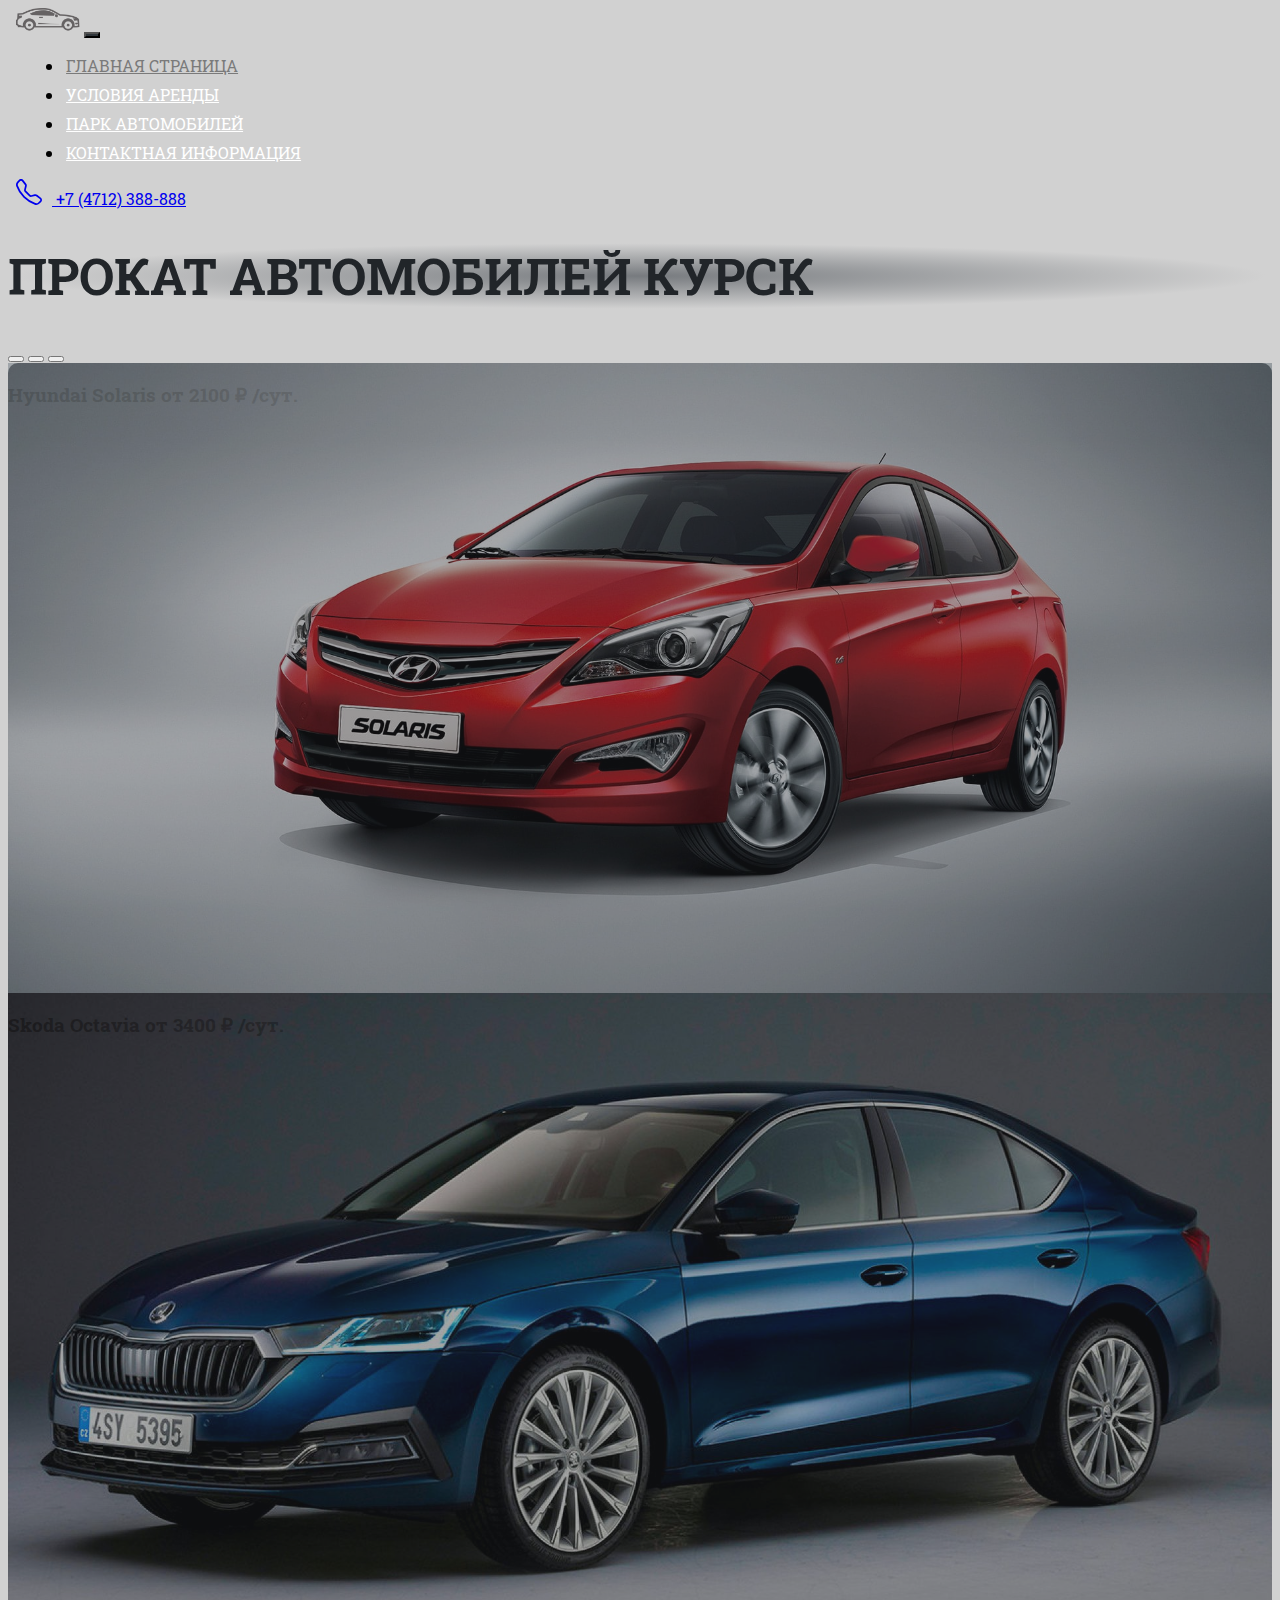
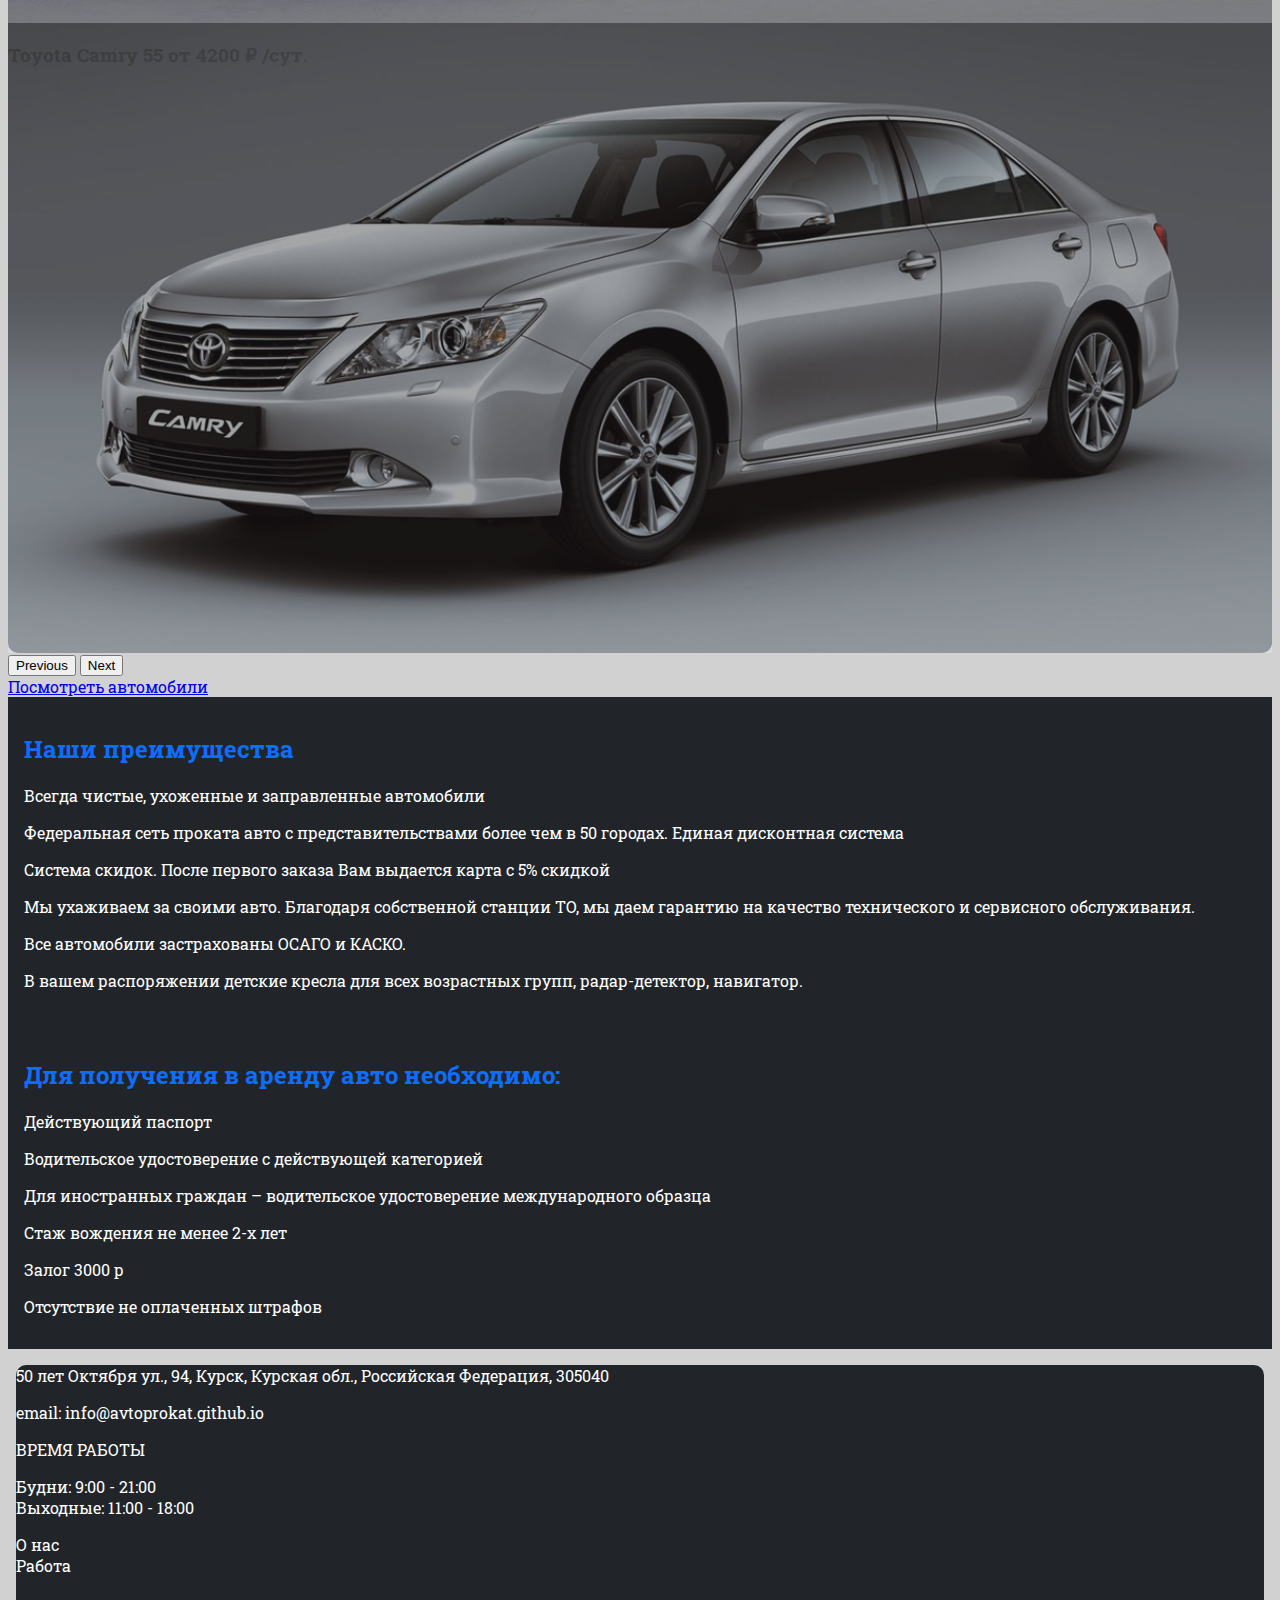
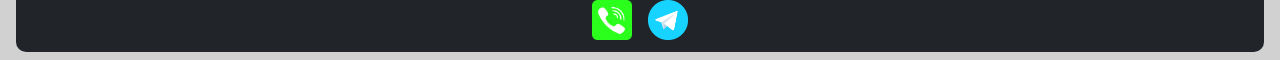
<file: index.html>
<!DOCTYPE html>
<html lang="en">

<head>
  <meta charset="UTF-8">
  <meta http-equiv="X-UA-Compatible" content="IE=edge">
  <meta name="viewport" content="width=device-width, initial-scale=1.0">
  <link href="https://cdn.jsdelivr.net/npm/bootstrap@5.2.3/dist/css/bootstrap.min.css" rel="stylesheet"
    integrity="sha384-rbsA2VBKQhggwzxH7pPCaAqO46MgnOM80zW1RWuH61DGLwZJEdK2Kadq2F9CUG65" crossorigin="anonymous">
  <link rel="stylesheet" href="source/styles/style.css">
  <link rel="apple-touch-icon" sizes="180x180" href="source/files/favicon_io/apple-touch-icon.png">
  <link rel="icon" type="image/png" sizes="32x32" href="source/files/favicon_io/favicon-32x32.png">
  <link rel="icon" type="image/png" sizes="16x16" href="source/files/favicon_io/favicon-16x16.png">
  <link rel="manifest" href="source/files/favicon_io/site.webmanifest">
  <title>Автопрокат - Главная</title>
</head>

<body>
  <header>
    <nav class="navbar navbar-expand-lg bg-dark">
      <!-- <nav class="navbar navbar-expand-lg"> -->
      <div class="container-fluid">
        <a class="navbar-brand" href="/"><img src="source/files/logo.png" alt=""></a>
        <button class="navbar-toggler" type="button" data-bs-toggle="collapse" data-bs-target="#navbarNav"
          aria-controls="navbarNav" aria-expanded="false" aria-label="Toggle navigation">
          <span class="navbar-toggler-icon"></span>
        </button>
        <div class="collapse navbar-collapse" id="navbarNav">
          <ul class="navbar-nav">
            <li class="nav-item mx-2">
              <a class="nav-link active" aria-current="page" href="/">ГЛАВНАЯ СТРАНИЦА</a>
              <!-- <a href="index.html" class="nav-link active btn btn-primary">ГЛАВНАЯ СТРАНИЦА</a> -->
            </li>
            <li class="nav-item">
              <a class="nav-link" aria-current="page" href="arenda.html">УСЛОВИЯ АРЕНДЫ</a>
            </li>
            <!-- <li class="nav-item">
                    <a class="nav-link" aria-current="page" href="prices.html">ЦЕНЫ</a>
                  </li> -->
            <li class="nav-item">
              <a class="nav-link" href="pricing.html">ПАРК АВТОМОБИЛЕЙ</a>
              <!-- <a href="pricing.html" class="nav-link btn btn-primary">ПАРК АВТОМОБИЛЕЙ</a> -->
            </li>
            <li class="nav-item">
              <a class="nav-link" aria-current="page" href="contacts.html">КОНТАКТНАЯ ИНФОРМАЦИЯ</a>
            </li>
          </ul>
          <a href="tel:+7 (4712) 388-888" class="btn btn-primary btn-lg">
            <svg xmlns="http://www.w3.org/2000/svg" width="26" height="26" fill="currentColor"
              class="bi bi-telephone call-anim" viewBox="0 0 16 16">
              <path
                d="M3.654 1.328a.678.678 0 0 0-1.015-.063L1.605 2.3c-.483.484-.661 1.169-.45 1.77a17.568 17.568 0 0 0 4.168 6.608 17.569 17.569 0 0 0 6.608 4.168c.601.211 1.286.033 1.77-.45l1.034-1.034a.678.678 0 0 0-.063-1.015l-2.307-1.794a.678.678 0 0 0-.58-.122l-2.19.547a1.745 1.745 0 0 1-1.657-.459L5.482 8.062a1.745 1.745 0 0 1-.46-1.657l.548-2.19a.678.678 0 0 0-.122-.58L3.654 1.328zM1.884.511a1.745 1.745 0 0 1 2.612.163L6.29 2.98c.329.423.445.974.315 1.494l-.547 2.19a.678.678 0 0 0 .178.643l2.457 2.457a.678.678 0 0 0 .644.178l2.189-.547a1.745 1.745 0 0 1 1.494.315l2.306 1.794c.829.645.905 1.87.163 2.611l-1.034 1.034c-.74.74-1.846 1.065-2.877.702a18.634 18.634 0 0 1-7.01-4.42 18.634 18.634 0 0 1-4.42-7.009c-.362-1.03-.037-2.137.703-2.877L1.885.511z" />
            </svg>
            +7 (4712) 388-888
          </a>
        </div>
      </div>
    </nav>
  </header>

  <section>
    <div class="container-fluid mt-4">
      <div class="row">
        <div class="col-lg-12 col-md-12 text-center">
          <h1><i class="bi bi-telephone"></i>ПРОКАТ АВТОМОБИЛЕЙ КУРСК</h1>
        </div>
      </div>
    </div>
    <div class="container-fluid mt-4">
      <div class="row">
        <div class="col-lg-1"></div>
        <div class="col-lg-10 col-md-12">
          <div class="row">
            <div id="carouselExampleCaptions" class="carousel slide" data-bs-ride="false">
              <div class="carousel-indicators">
                <button type="button" data-bs-target="#carouselExampleCaptions" data-bs-slide-to="0" class="active"
                  aria-current="true" aria-label="Slide 1"></button>
                <button type="button" data-bs-target="#carouselExampleCaptions" data-bs-slide-to="1"
                  aria-label="Slide 2"></button>
                <button type="button" data-bs-target="#carouselExampleCaptions" data-bs-slide-to="2"
                  aria-label="Slide 3"></button>
              </div>
              <div class="carousel-inner">
                <div class="carousel-item active img-container">
                  <img src="source/images/solaris.jpg" class="d-block w-100" alt="...">
                  <div class="carousel-caption">
                    <h3>Hyundai Solaris <span class="solaris">от 2100 ₽ /сут.</span></h3>
                    <!-- <a href="pricing.html" class="btn btn-primary btn-lg">Подробнее</a> -->
                  </div>
                </div>
                <div class="carousel-item img-container">
                  <img src="source/images/octavia.jpg" class="d-block w-100" alt="...">
                  <div class="carousel-caption">
                    <h3>Skoda Octavia <span class="solaris">от 3400 ₽ /сут.</span></h3>
                    <!-- <a href="pricing.html" class="btn btn-primary btn-lg">Подробнее</a> -->
                  </div>
                </div>
                <div class="carousel-item img-container">
                  <img src="source/images/camry.jpg" class="d-block w-100" alt="...">
                  <div class="carousel-caption">
                    <h3>Toyota Camry 55 <span class="solaris">от 4200 ₽ /сут.</span></h3>
                    <!-- <a href="pricing.html" class="btn btn-primary btn-lg">Подробнее</a> -->
                  </div>
                </div>
              </div>
              <button class="carousel-control-prev" type="button" data-bs-target="#carouselExampleCaptions"
                data-bs-slide="prev">
                <span class="carousel-control-prev-icon" aria-hidden="true"></span>
                <span class="visually-hidden">Previous</span>
              </button>
              <button class="carousel-control-next" type="button" data-bs-target="#carouselExampleCaptions"
                data-bs-slide="next">
                <span class="carousel-control-next-icon" aria-hidden="true"></span>
                <span class="visually-hidden">Next</span>
              </button>
            </div>
            <!-- <div class="col-lg-12 col-md-12 text-center mt-4">
              <a href="pricing.html" class="btn btn-primary btn-lg">Посмотреть автомобили</a>
            </div> -->
          </div>
        </div>

        <div class="col-lg-1 col-md-12"></div>
      </div>
    </div>





    <div class="container-fluid mt-4">
      <div class="row">
        <div class="col-lg-12 col-md-12 text-center mb-2">
          <a href="pricing.html" class="btn btn-primary btn-lg">Посмотреть автомобили</a>
        </div>
      </div>
    </div>


    <div class="container-fluid mt-4">
      <div class="row">
        <div class="col-lg-1"></div>
        <div class="col-lg-10 col-md-12">
          <div class="row">
            <div class="col-lg-12 col-md-12">
              <div class="card col-lg-12 sitebar mb-4">
                <h2>Наши преимущества</h2>
                <p class="text-index">Всегда чистые, ухоженные и заправленные автомобили</p>
                <p class="text-index">Федеральная сеть проката авто с представительствами более чем в 50 городах. Единая
                  дисконтная система</p>
                <p class="text-index">Система скидок. После первого заказа Вам выдается карта с 5% скидкой</p>
                <p class="text-index">Мы ухаживаем за своими авто. Благодаря собственной станции ТО, мы даем гарантию на
                  качество технического и сервисного обслуживания.</p>
                <p class="text-index">Все автомобили застрахованы ОСАГО и КАСКО.</p>
                <p class="text-index">В вашем распоряжении детские кресла для всех возрастных групп, радар-детектор,
                  навигатор.</p>
              </div>
              <div class="card col-lg-12 sitebar mb-4">
                <h2>Для получения в аренду авто необходимо:</h2>
                <p class="text-index">Действующий паспорт</p>
                <p class="text-index">Водительское удостоверение с действующей категорией</p>
                <p class="text-index">Для иностранных граждан – водительское удостоверение международного образца</p>
                <p class="text-index">Стаж вождения не менее 2-х лет</p>
                <p class="text-index">Залог 3000 р</p>
                <p class="text-index">Отсутствие не оплаченных штрафов</p>
              </div>
            </div>
            <!-- <div class="col-lg-12 col-md-12 text-center mt-4">
                        <p>Can you help you?</p>
                      </div>
                      <div class="col-lg-12 col-md-12 text-center">
                        <img class="call-anim" style="width: 40px;" src="source/files/phone.png" alt="">
                      </div> -->
          </div>
        </div>
        <div class="col-lg-1"></div>
        <!-- <div class="col-lg-3 col-md-12">
          <div class="row px-2">
            <div class="card col-lg-12 sitebar mb-4">
              <p>Lorem ipsum dolor sit amet consectetur adipisicing elit. Sit reiciendis laborum amet expedita aut
                placeat? <a href="#">Узнать больше...</a> </p>
            </div>
            <div class="card col-lg-12 sitebar mt-4 mb-4">
              <p>Lorem ipsum dolor sit amet consectetur adipisicing elit. Sit reiciendis laborum amet expedita aut
                placeat? <a href="#">Узнать больше...</a> </p>
            </div>
            <div class="card col-lg-12 sitebar mt-4 mb-4">
              <p>Lorem ipsum dolor sit amet consectetur adipisicing elit. Sit reiciendis laborum amet expedita aut
                placeat? <a href="#">Узнать больше...</a> </p>
            </div>
            <div class="card col-lg-12 sitebar mt-4 mb-4">
              <p>Lorem ipsum dolor sit amet consectetur adipisicing elit. Sit reiciendis laborum amet expedita aut
                placeat? <a href="#">Узнать больше...</a> </p>
            </div>
          </div>
        </div> -->
      </div>
    </div>


  </section>

  <footer>
    <div class="container-fluid">
      <div class="row">
        <div class="col-lg-3 col-md-12 fotter-text text-center mt-4">
          <p>50 лет Октября ул., 94, Курск, Курская обл., Российская Федерация, 305040</p>
          <p>email: info@avtoprokat.github.io</p>
        </div>
        <div class="col-lg-3 col-md-12 fotter-text text-center mt-4">
          <p>ВРЕМЯ РАБОТЫ</p>
          <p>Будни: 9:00 - 21:00<br> Выходные: 11:00 - 18:00</p>
        </div>
        <div class="col-lg-3 col-md-12 fotter-text text-center mt-4">
          <p>О нас<br> Работа</p>
        </div>
        <div class="col-lg-3 col-md-12 fotter-text media-links">
          <a href="https://web.whatsapp.com/"><img style="width: 40px; margin: 0.5em;" src="source/files/phone.png" alt="whatsapp"></a>
          <a href="https://web.telegram.org/"><img style="width: 40px; margin: 0.5em" src="source/files/tg.png" alt="telegram"></a>
        </div>
      </div>
    </div>
  </footer>

  <script src="https://cdn.jsdelivr.net/npm/bootstrap@5.2.3/dist/js/bootstrap.bundle.min.js"
    integrity="sha384-kenU1KFdBIe4zVF0s0G1M5b4hcpxyD9F7jL+jjXkk+Q2h455rYXK/7HAuoJl+0I4" crossorigin="anonymous">
  </script>
</body>

</html>
</file>
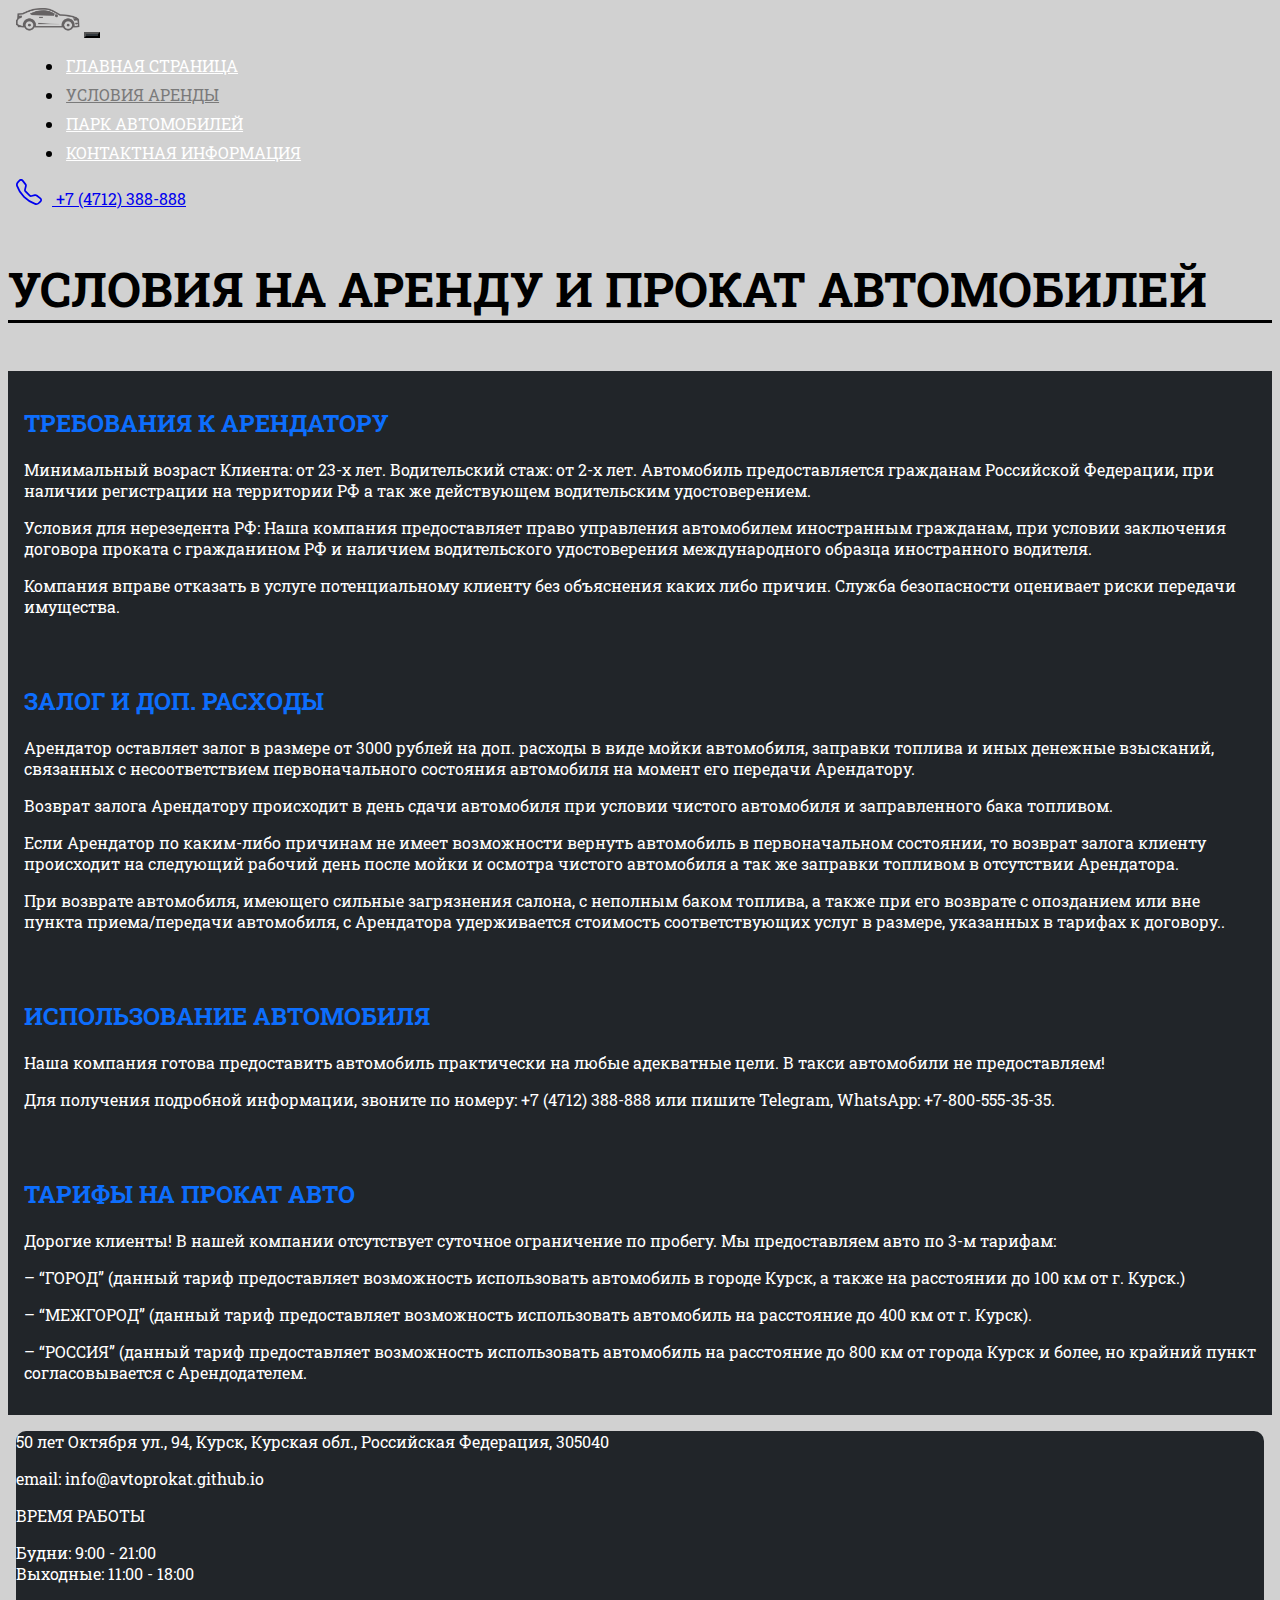
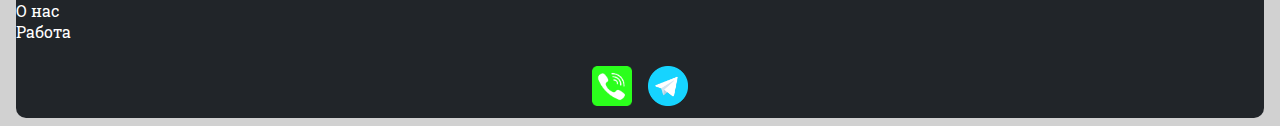
<file: arenda.html>
<!DOCTYPE html>
<html lang="en">

<head>
  <meta charset="UTF-8">
  <meta http-equiv="X-UA-Compatible" content="IE=edge">
  <meta name="viewport" content="width=device-width, initial-scale=1.0">
  <link href="https://cdn.jsdelivr.net/npm/bootstrap@5.2.3/dist/css/bootstrap.min.css" rel="stylesheet"
    integrity="sha384-rbsA2VBKQhggwzxH7pPCaAqO46MgnOM80zW1RWuH61DGLwZJEdK2Kadq2F9CUG65" crossorigin="anonymous">
  <link rel="stylesheet" href="source/styles/style.css">
  <title>Условия Аренды</title>
</head>

<body>
  <header>
    <nav class="navbar navbar-expand-lg bg-dark">
      <div class="container-fluid">
        <a class="navbar-brand" href="/"><img src="source/files/logo.png" alt=""></a>
        <button class="navbar-toggler" type="button" data-bs-toggle="collapse" data-bs-target="#navbarNav"
          aria-controls="navbarNav" aria-expanded="false" aria-label="Toggle navigation">
          <span class="navbar-toggler-icon"></span>
        </button>
        <div class="collapse navbar-collapse" id="navbarNav">
          <ul class="navbar-nav">
            <li class="nav-item mx-2">
              <a class="nav-link" aria-current="page" href="/">ГЛАВНАЯ СТРАНИЦА</a>
              <!-- <a href="index.html" class="nav-link active btn btn-primary">ГЛАВНАЯ СТРАНИЦА</a> -->
            </li>
            <li class="nav-item">
              <a class="nav-link active" aria-current="page" href="arenda.html">УСЛОВИЯ АРЕНДЫ</a>
            </li>
            <!-- <li class="nav-item">
                    <a class="nav-link" aria-current="page" href="prices.html">ЦЕНЫ</a>
                  </li> -->
            <li class="nav-item">
              <a class="nav-link" href="pricing.html">ПАРК АВТОМОБИЛЕЙ</a>
              <!-- <a href="pricing.html" class="nav-link btn btn-primary">ПАРК АВТОМОБИЛЕЙ</a> -->
            </li>
            <li class="nav-item">
              <a class="nav-link" aria-current="page" href="contacts.html">КОНТАКТНАЯ ИНФОРМАЦИЯ</a>
            </li>
          </ul>
          <form class="d-flex" role="search">
            <a href="tel:+7 (4712) 388-888" class="btn btn-primary btn-lg">
              <svg xmlns="http://www.w3.org/2000/svg" width="26" height="26" fill="currentColor"
                class="bi bi-telephone call-anim" viewBox="0 0 16 16">
                <path
                  d="M3.654 1.328a.678.678 0 0 0-1.015-.063L1.605 2.3c-.483.484-.661 1.169-.45 1.77a17.568 17.568 0 0 0 4.168 6.608 17.569 17.569 0 0 0 6.608 4.168c.601.211 1.286.033 1.77-.45l1.034-1.034a.678.678 0 0 0-.063-1.015l-2.307-1.794a.678.678 0 0 0-.58-.122l-2.19.547a1.745 1.745 0 0 1-1.657-.459L5.482 8.062a1.745 1.745 0 0 1-.46-1.657l.548-2.19a.678.678 0 0 0-.122-.58L3.654 1.328zM1.884.511a1.745 1.745 0 0 1 2.612.163L6.29 2.98c.329.423.445.974.315 1.494l-.547 2.19a.678.678 0 0 0 .178.643l2.457 2.457a.678.678 0 0 0 .644.178l2.189-.547a1.745 1.745 0 0 1 1.494.315l2.306 1.794c.829.645.905 1.87.163 2.611l-1.034 1.034c-.74.74-1.846 1.065-2.877.702a18.634 18.634 0 0 1-7.01-4.42 18.634 18.634 0 0 1-4.42-7.009c-.362-1.03-.037-2.137.703-2.877L1.885.511z" />
              </svg>
              +7 (4712) 388-888
            </a>
          </form>
        </div>
      </div>
    </nav>
  </header>
  <section>








    <div class="container-fluid mt-4">
        <div class="col-lg-12 col-md-12 mb-4"><h3 style="font-size: 48px; border-bottom: 3px solid #000000;">УСЛОВИЯ НА АРЕНДУ И ПРОКАТ АВТОМОБИЛЕЙ</h3></div>
      <div class="row">
        <div class="col-lg-0"></div>
        <div class="col-lg-8 col-md-12">
          <div class="row">
            <div class="col-lg-12 col-md-12">
              <div class="card col-lg-12 sitebar">
                  <h2>ТРЕБОВАНИЯ К АРЕНДАТОРУ</h2>
                  <p class="text-index">Минимальный возраст Клиента: от 23-х лет. Водительский стаж: от 2-х лет. Автомобиль предоставляется гражданам Российской Федерации, при наличии регистрации на территории РФ а так же действующем водительским удостоверением.</p>
                  <p class="text-index">Условия для нерезедента РФ: Наша компания предоставляет право управления автомобилем иностранным гражданам, при условии заключения договора проката с гражданином РФ и наличием водительского удостоверения международного образца иностранного водителя.</p>
                  <p class="text-index">Компания вправе отказать в услуге потенциальному клиенту без объяснения каких либо причин. Служба безопасности оценивает риски передачи имущества.</p>
                </div>
              </div>
                <div class="col-lg-12 col-md-12">
                    <div class="card col-lg-12 sitebar my-4">
                        <h2>ЗАЛОГ И ДОП. РАСХОДЫ</h2>
                        <p class="text-index">Арендатор оставляет залог в размере от 3000 рублей на доп. расходы в виде мойки автомобиля, заправки топлива и иных денежные взысканий, связанных с несоответствием первоначального состояния автомобиля на момент его передачи Арендатору.</p>
                        <p class="text-index">Возврат залога Арендатору происходит в день сдачи автомобиля при условии чистого автомобиля и заправленного бака топливом.</p>
                        <p class="text-index">Если Арендатор по каким-либо причинам не имеет возможности вернуть автомобиль в первоначальном состоянии, то возврат залога клиенту происходит на следующий рабочий день после мойки и осмотра чистого автомобиля а так же заправки топливом в отсутствии Арендатора.</p>
                        <p class="text-index">При возврате автомобиля, имеющего сильные загрязнения салона, с неполным баком топлива, а также при его возврате с опозданием или вне пункта приема/передачи автомобиля, с Арендатора удерживается стоимость соответствующих услуг в размере, указанных в тарифах к договору..</p>
                      </div>
                    </div>
            </div>
        </div>
        <div class="col-lg-4 col-md-12">
          <div class="row px-2">
            <div class="card col-lg-12 sitebar mb-4">
                <h2>ИСПОЛЬЗОВАНИЕ АВТОМОБИЛЯ</h2>
                <p class="text-index">Наша компания готова предоставить автомобиль практически на любые адекватные цели. В такси автомобили не предоставляем!</p>
                <p class="text-index">Для получения подробной информации, звоните по номеру:
                  +7 (4712) 388-888 или пишите Telegram, WhatsApp: +7-800-555-35-35.</p>
            </div>
            <div class="card col-lg-12 sitebar mb-4">
              <h2>ТАРИФЫ НА ПРОКАТ АВТО</h2>
              <p class="text-index">Дорогие клиенты! В нашей компании отсутствует суточное ограничение по пробегу. Мы предоставляем авто по 3-м тарифам:</p>
              <p class="text-index">– “ГОРОД” (данный тариф предоставляет возможность использовать автомобиль в городе Курск, а также на расстоянии до 100 км от г. Курск.)</p>
              <p class="text-index">– “МЕЖГОРОД” (данный тариф предоставляет возможность использовать автомобиль на расстояние до 400 км от г. Курск).</p>
              <p class="text-index">– “РОССИЯ” (данный тариф предоставляет возможность использовать автомобиль на расстояние до 800 км от города Курск и более, но крайний пункт согласовывается с Арендодателем.</p>
            </div>
          </div>
        </div>
    </div>
      </div>



  </section>
  <footer>
    <div class="container-fluid">
      <div class="row">
        <div class="col-lg-3 col-md-12 fotter-text text-center mt-4">
          <p>50 лет Октября ул., 94, Курск, Курская обл., Российская Федерация, 305040</p>
          <p>email: info@avtoprokat.github.io</p>
        </div>
        <div class="col-lg-3 col-md-12 fotter-text text-center mt-4">
          <p>ВРЕМЯ РАБОТЫ</p>
          <p>Будни: 9:00 - 21:00<br> Выходные: 11:00 - 18:00</p>
        </div>
        <div class="col-lg-3 col-md-12 fotter-text text-center mt-4">
          <p>О нас<br> Работа</p>
        </div>
        <div class="col-lg-3 col-md-12 fotter-text media-links">
          <a href="https://web.whatsapp.com/"><img style="width: 40px; margin: 0.5em;" src="source/files/phone.png" alt="whatsapp"></a>
          <a href="https://web.telegram.org/"><img style="width: 40px; margin: 0.5em" src="source/files/tg.png" alt="telegram"></a>
        </div>
      </div>
    </div>
  </footer>





  <script src="https://cdn.jsdelivr.net/npm/bootstrap@5.2.3/dist/js/bootstrap.bundle.min.js"
    integrity="sha384-kenU1KFdBIe4zVF0s0G1M5b4hcpxyD9F7jL+jjXkk+Q2h455rYXK/7HAuoJl+0I4" crossorigin="anonymous">
  </script>
</body>

</html>
</file>
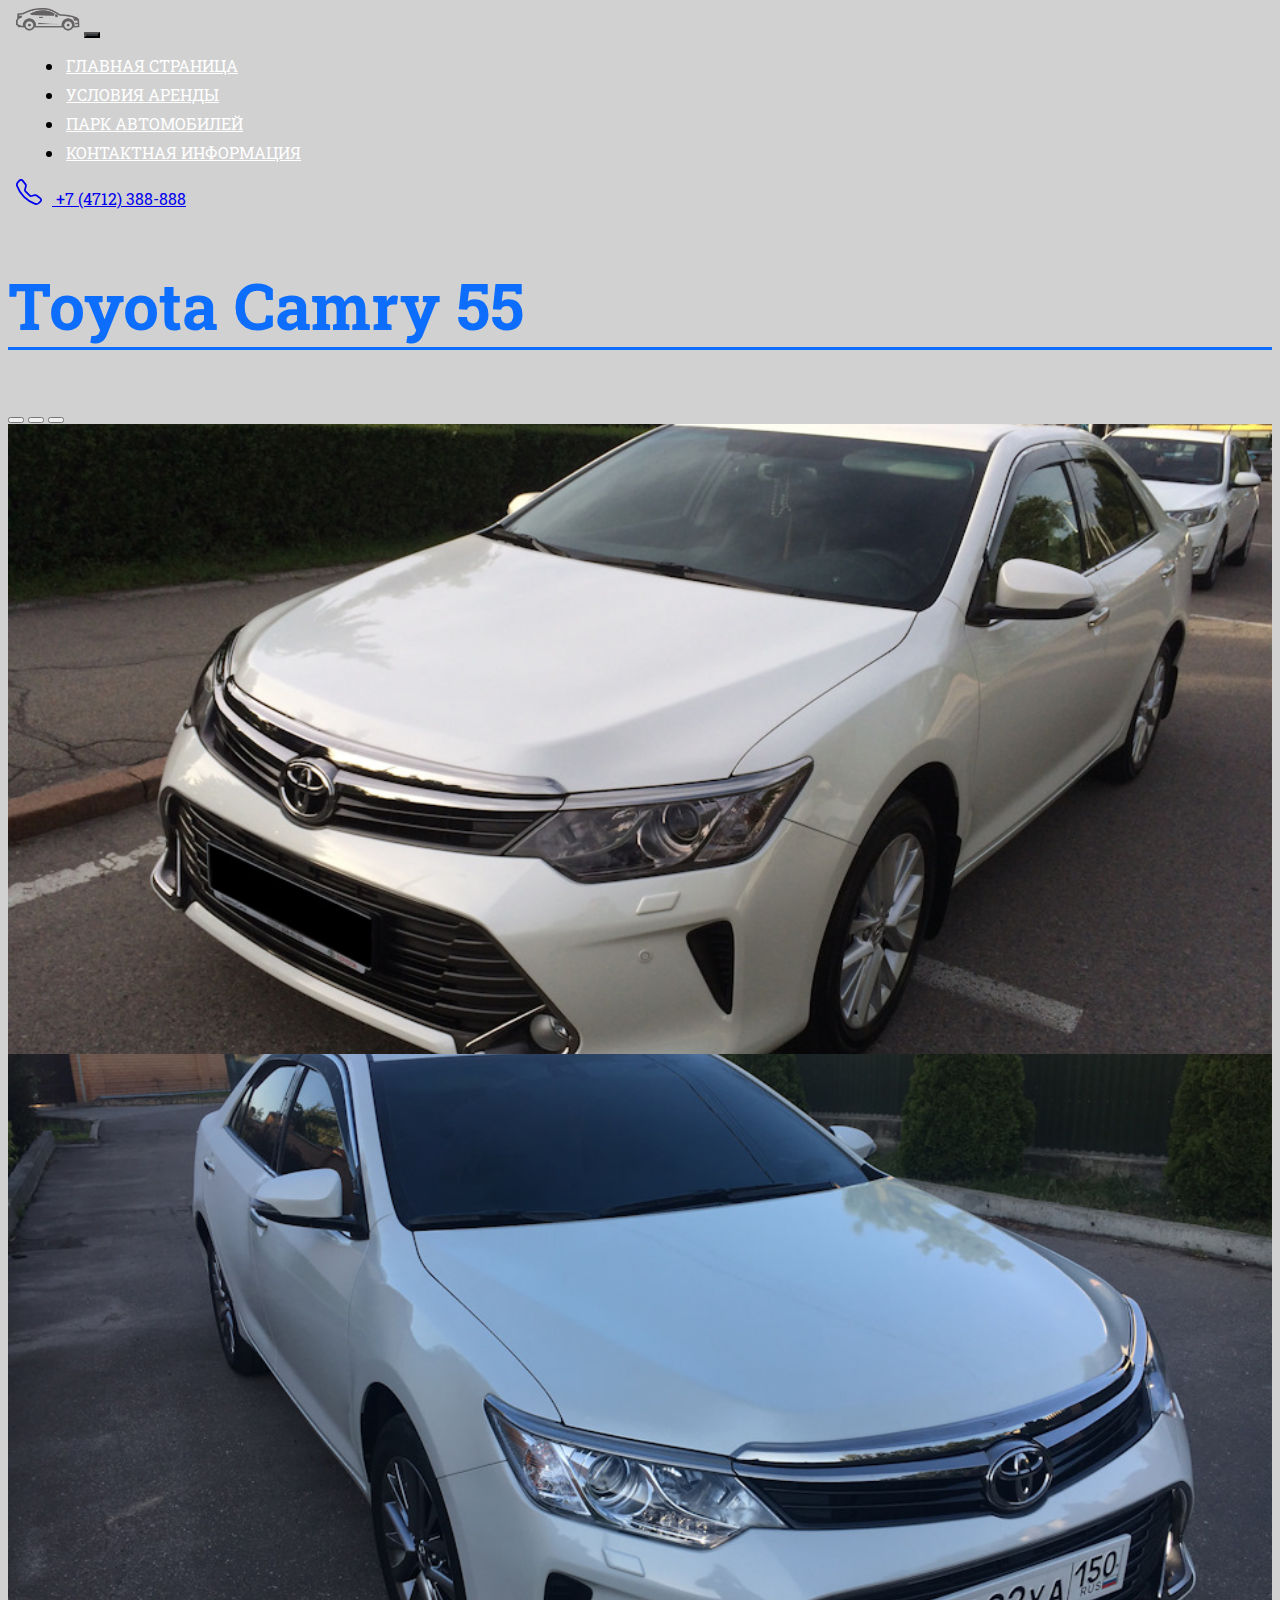
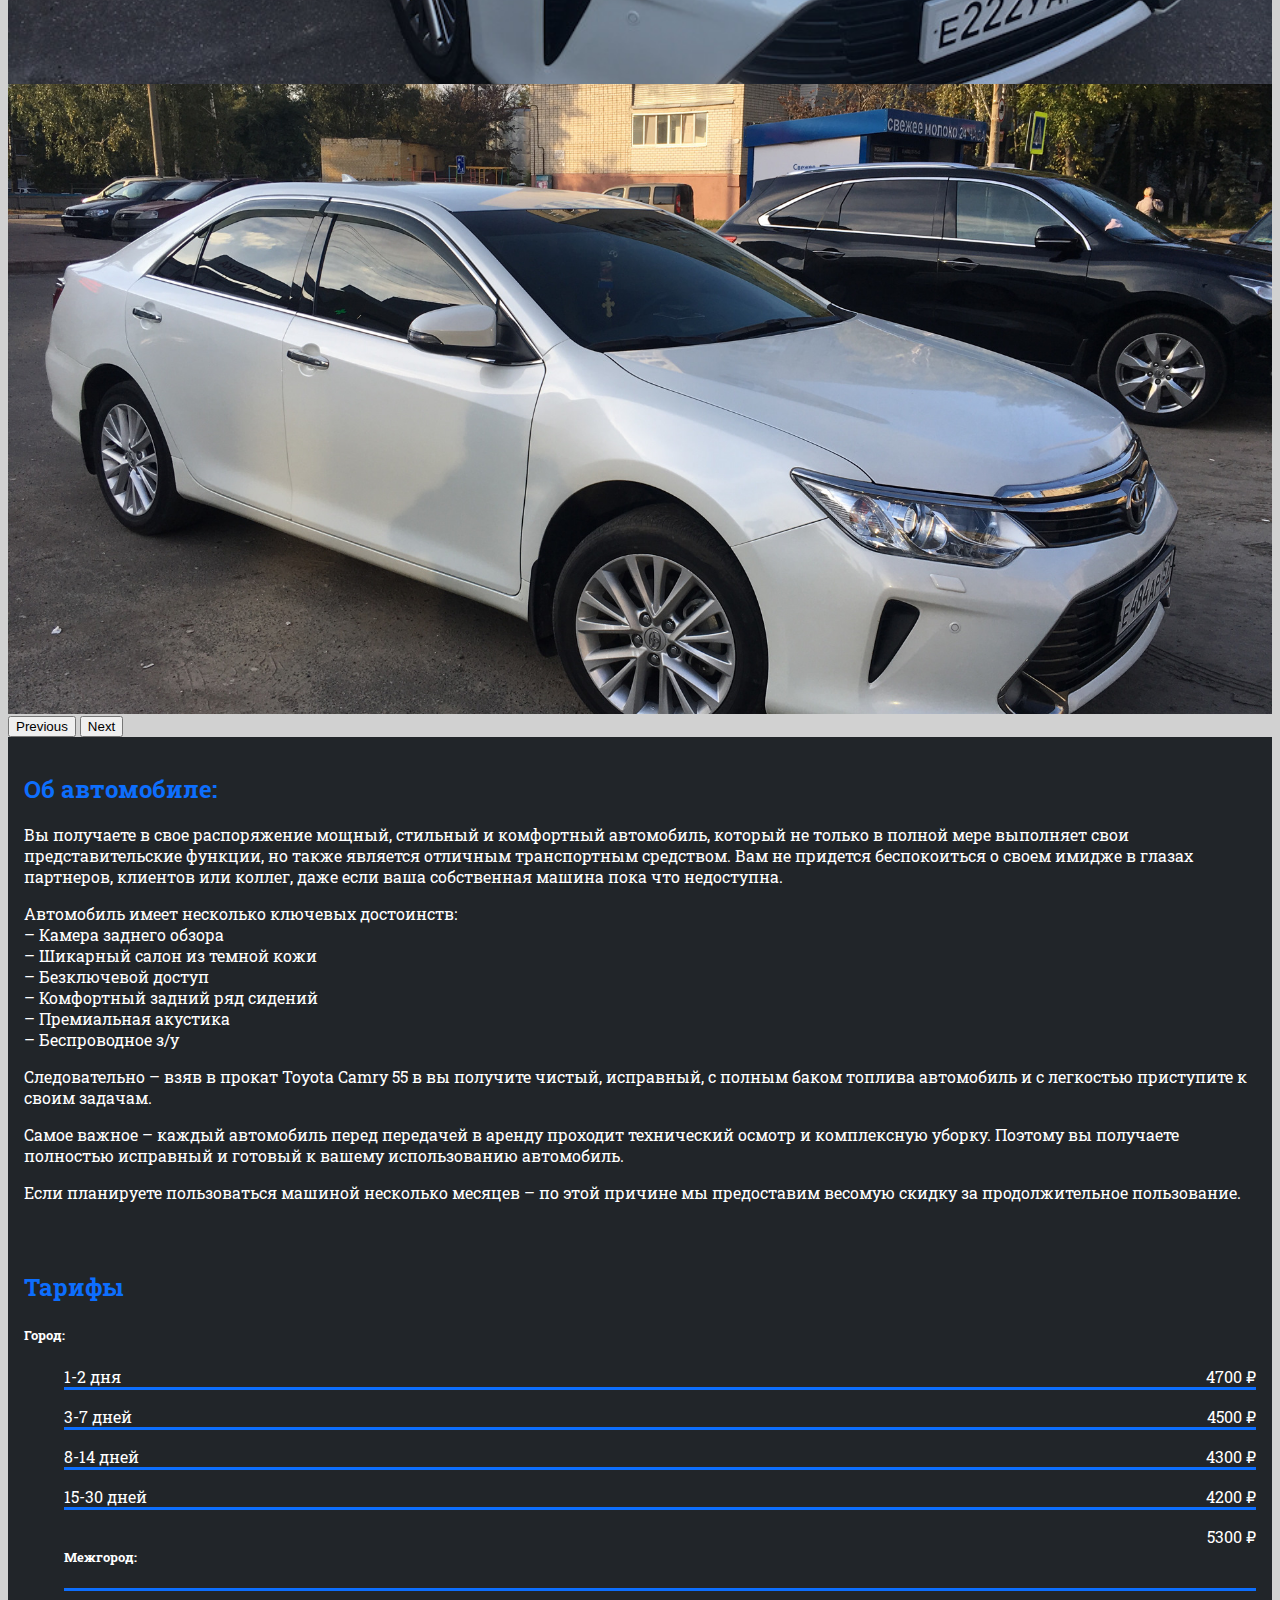
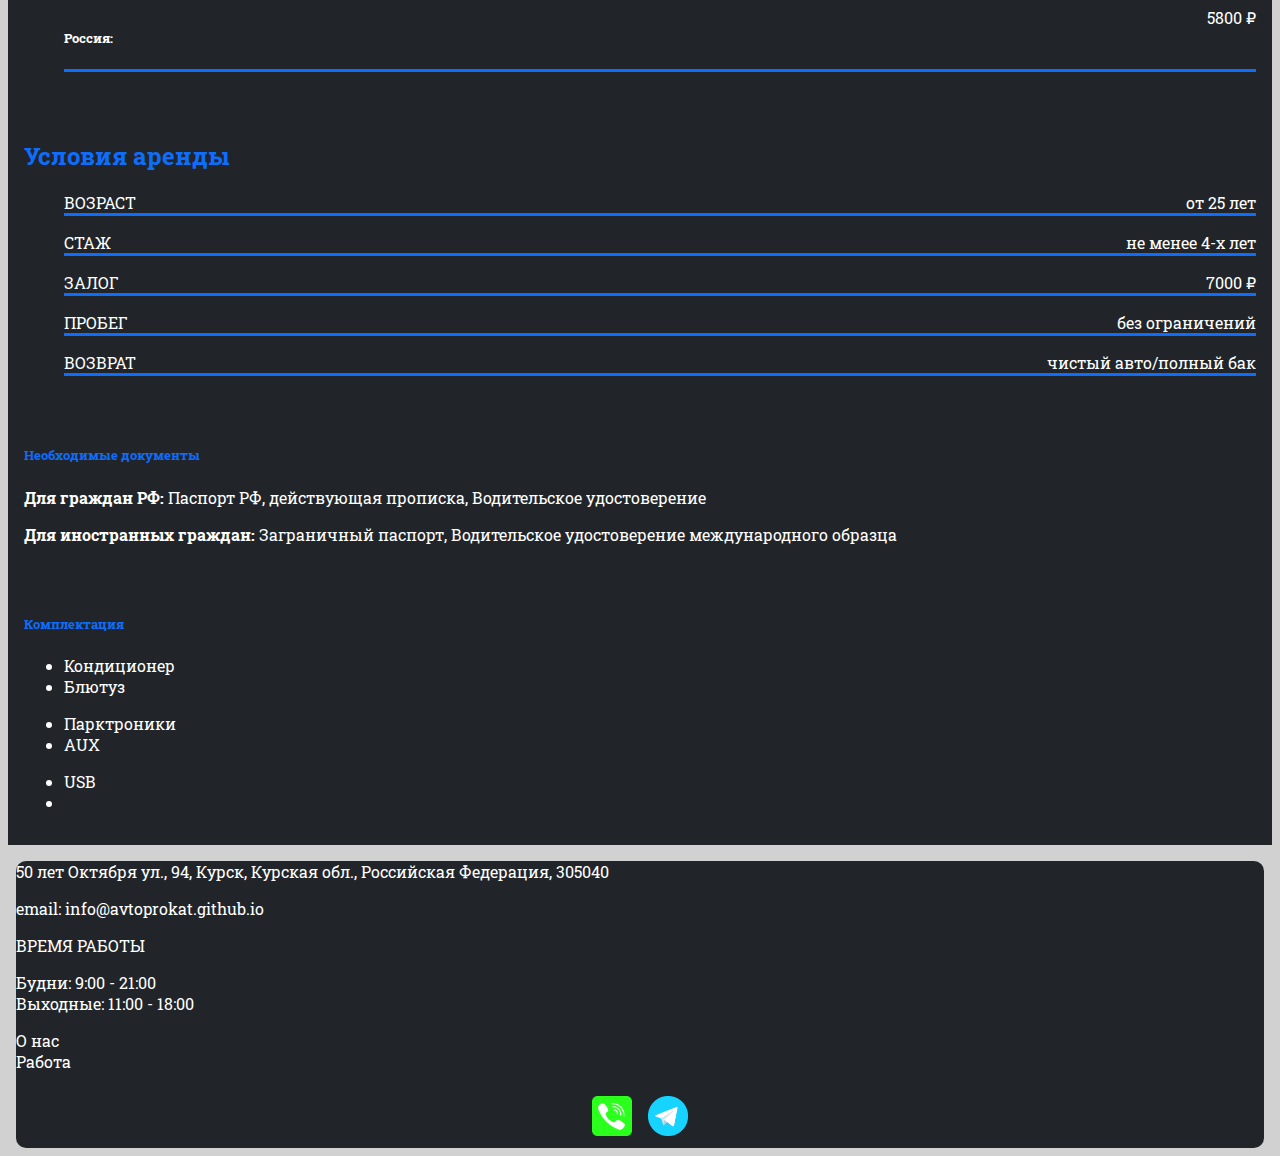
<file: camry.html>
<!DOCTYPE html>
<html lang="en">

<head>
  <meta charset="UTF-8">
  <meta http-equiv="X-UA-Compatible" content="IE=edge">
  <meta name="viewport" content="width=device-width, initial-scale=1.0">
  <link href="https://cdn.jsdelivr.net/npm/bootstrap@5.2.3/dist/css/bootstrap.min.css" rel="stylesheet"
    integrity="sha384-rbsA2VBKQhggwzxH7pPCaAqO46MgnOM80zW1RWuH61DGLwZJEdK2Kadq2F9CUG65" crossorigin="anonymous">
  <link rel="stylesheet" href="source/styles/style.css">
  <link rel="apple-touch-icon" sizes="180x180" href="source/files/favicon_io/apple-touch-icon.png">
  <link rel="icon" type="image/png" sizes="32x32" href="source/files/favicon_io/favicon-32x32.png">
  <link rel="icon" type="image/png" sizes="16x16" href="source/files/favicon_io/favicon-16x16.png">
  <link rel="manifest" href="source/files/favicon_io/site.webmanifest">
  <title>Автопрокат - Главная</title>
</head>

<body>
  <header>
    <nav class="navbar navbar-expand-lg bg-dark">
      <!-- <nav class="navbar navbar-expand-lg"> -->
      <div class="container-fluid">
        <a class="navbar-brand" href="/"><img src="source/files/logo.png" alt=""></a>
        <button class="navbar-toggler" type="button" data-bs-toggle="collapse" data-bs-target="#navbarNav"
          aria-controls="navbarNav" aria-expanded="false" aria-label="Toggle navigation">
          <span class="navbar-toggler-icon"></span>
        </button>
        <div class="collapse navbar-collapse" id="navbarNav">
          <ul class="navbar-nav">
            <li class="nav-item mx-2">
              <a class="nav-link" aria-current="page" href="/">ГЛАВНАЯ СТРАНИЦА</a>
              <!-- <a href="index.html" class="nav-link active btn btn-primary">ГЛАВНАЯ СТРАНИЦА</a> -->
            </li>
            <li class="nav-item">
              <a class="nav-link" aria-current="page" href="arenda.html">УСЛОВИЯ АРЕНДЫ</a>
            </li>
            <!-- <li class="nav-item">
                    <a class="nav-link" aria-current="page" href="prices.html">ЦЕНЫ</a>
                  </li> -->
            <li class="nav-item">
              <a class="nav-link" href="pricing.html">ПАРК АВТОМОБИЛЕЙ</a>
              <!-- <a href="pricing.html" class="nav-link btn btn-primary">ПАРК АВТОМОБИЛЕЙ</a> -->
            </li>
            <li class="nav-item">
              <a class="nav-link" aria-current="page" href="contacts.html">КОНТАКТНАЯ ИНФОРМАЦИЯ</a>
            </li>
          </ul>
          <a href="tel:+7 (4712) 388-888" class="btn btn-primary btn-lg">
            <svg xmlns="http://www.w3.org/2000/svg" width="26" height="26" fill="currentColor"
              class="bi bi-telephone call-anim" viewBox="0 0 16 16">
              <path
                d="M3.654 1.328a.678.678 0 0 0-1.015-.063L1.605 2.3c-.483.484-.661 1.169-.45 1.77a17.568 17.568 0 0 0 4.168 6.608 17.569 17.569 0 0 0 6.608 4.168c.601.211 1.286.033 1.77-.45l1.034-1.034a.678.678 0 0 0-.063-1.015l-2.307-1.794a.678.678 0 0 0-.58-.122l-2.19.547a1.745 1.745 0 0 1-1.657-.459L5.482 8.062a1.745 1.745 0 0 1-.46-1.657l.548-2.19a.678.678 0 0 0-.122-.58L3.654 1.328zM1.884.511a1.745 1.745 0 0 1 2.612.163L6.29 2.98c.329.423.445.974.315 1.494l-.547 2.19a.678.678 0 0 0 .178.643l2.457 2.457a.678.678 0 0 0 .644.178l2.189-.547a1.745 1.745 0 0 1 1.494.315l2.306 1.794c.829.645.905 1.87.163 2.611l-1.034 1.034c-.74.74-1.846 1.065-2.877.702a18.634 18.634 0 0 1-7.01-4.42 18.634 18.634 0 0 1-4.42-7.009c-.362-1.03-.037-2.137.703-2.877L1.885.511z" />
            </svg>
            +7 (4712) 388-888
          </a>
        </div>
      </div>
    </nav>
  </header>
  <section>








    <div class="container-fluid mt-4">
        <div class="col-lg-12 col-md-12 mb-4"><h2 style="font-size: 64px; border-bottom: 3px solid #0d6efd;">Toyota Camry 55</h2></div>
      <div class="row">
        <div class="col-lg-0"></div>
        <div class="col-lg-8 col-md-12">
          <div class="row">
            <div class="col-lg-12 col-md-12">
                <div id="carouselExampleCaptions" class="carousel slide" data-bs-ride="false">
                    <div class="carousel-indicators">
                      <button type="button" data-bs-target="#carouselExampleCaptions" data-bs-slide-to="0" class="active"
                        aria-current="true" aria-label="Slide 1"></button>
                      <button type="button" data-bs-target="#carouselExampleCaptions" data-bs-slide-to="1"
                        aria-label="Slide 2"></button>
                      <button type="button" data-bs-target="#carouselExampleCaptions" data-bs-slide-to="2"
                        aria-label="Slide 3"></button>
                    </div>
                    <div class="carousel-inner">
                      <div class="carousel-item active img-container">
                        <img src="source/images/camry1.jpg" style="opacity: inherit;" class="d-block w-100" alt="...">
                      </div>
                      <div class="carousel-item img-container">
                        <img src="source/images/camry2.jpg" style="opacity: inherit;" class="d-block w-100" alt="...">
                      </div>
                      <div class="carousel-item img-container">
                        <img src="source/images/camry3.jpg" style="opacity: inherit;" class="d-block w-100" alt="...">
                      </div>
                    </div>
                    <button class="carousel-control-prev" type="button" data-bs-target="#carouselExampleCaptions"
                      data-bs-slide="prev">
                      <span class="carousel-control-prev-icon" aria-hidden="true"></span>
                      <span class="visually-hidden">Previous</span>
                    </button>
                    <button class="carousel-control-next" type="button" data-bs-target="#carouselExampleCaptions"
                      data-bs-slide="next">
                      <span class="carousel-control-next-icon" aria-hidden="true"></span>
                      <span class="visually-hidden">Next</span>
                    </button>
                  </div>
                </div>
                <div class="col-lg-12 col-md-12">
                    <div class="card col-lg-12 sitebar my-4">
                        <h2>Об автомобиле:</h2>
                        <p class="text-index">Вы получаете в свое распоряжение мощный, стильный и комфортный автомобиль, который не только в полной мере выполняет свои представительские функции, но также является отличным транспортным средством. Вам не придется беспокоиться о своем имидже в глазах партнеров, клиентов или коллег, даже если ваша собственная машина пока что недоступна.</p>
                        <p class="text-index">Автомобиль имеет несколько ключевых достоинств:
                            <br>– Камера заднего обзора
                            <br>– Шикарный салон из темной кожи
                            <br>– Безключевой доступ
                            <br>– Комфортный задний ряд сидений
                            <br>– Премиальная акустика
                            <br>– Беспроводное з/у </p>
                        <p class="text-index">Следовательно – взяв в прокат Toyota Camry 55 в вы получите чистый, исправный, с полным баком топлива автомобиль и с легкостью приступите к своим задачам.</p>
                        <p class="text-index">Самое важное – каждый автомобиль перед передачей в аренду проходит технический осмотр и комплексную уборку. Поэтому вы получаете полностью исправный и готовый к вашему использованию автомобиль.</p>
                        <p class="text-index">Если планируете пользоваться машиной несколько месяцев – по этой причине мы предоставим весомую скидку за продолжительное пользование.</p>
                      </div>
                    </div>
            </div>
        </div>
        <div class="col-lg-4 col-md-12">
          <div class="row px-2">
            <div class="card col-lg-12 sitebar mb-4">
                <h2>Тарифы</h2>
                <h5 class="tarif-h5">Город:</h5>
                <ul class="list-group list-group-horizontal mb-2">
                    <li class="list-group-item p-1 w-100 tarif-item">1-2 дня<span>4700 ₽</span></li>
                  </ul>
                  <ul class="list-group list-group-horizontal mb-2">
                    <li class="list-group-item p-1 w-100 tarif-item">3-7 дней<span>4500 ₽</span></li>
                  </ul>
                  <ul class="list-group list-group-horizontal mb-2">
                    <li class="list-group-item p-1 w-100 tarif-item">8-14 дней<span>4300 ₽</span></li>
                  </ul>
                  <ul class="list-group list-group-horizontal mb-2">
                    <li class="list-group-item p-1 w-100 tarif-item">15-30 дней<span>4200 ₽</span></li>
                  </ul>
                  <ul class="list-group list-group-horizontal mb-2">
                    <li class="list-group-item p-1 w-100 tarif-item"><h5 class="tarif-h5">Межгород:</h5><span>5300 ₽</span></li>
                  </ul>
                  <ul class="list-group list-group-horizontal mb-2">
                    <li class="list-group-item p-1 w-100 tarif-item"><h5 class="tarif-h5">Россия:</h5><span>5800 ₽</span></li>
                  </ul>
            </div>
            <div class="card col-lg-12 sitebar mt-2 mb-4">
                <h2>Условия аренды</h2>
                <ul class="list-group list-group-horizontal mb-2">
                    <li class="list-group-item p-1 w-100 tarif-item">ВОЗРАСТ<span>от 25 лет</span></li>
                  </ul>
                  <ul class="list-group list-group-horizontal mb-2">
                    <li class="list-group-item p-1 w-100 tarif-item">СТАЖ<span>не менее 4-х лет</span></li>
                  </ul>
                  <ul class="list-group list-group-horizontal mb-2">
                    <li class="list-group-item p-1 w-100 tarif-item">ЗАЛОГ<span>7000 ₽</span></li>
                  </ul>
                  <ul class="list-group list-group-horizontal mb-2">
                    <li class="list-group-item p-1 w-100 tarif-item">ПРОБЕГ<span>без ограничений</span></li>
                  </ul>
                  <ul class="list-group list-group-horizontal mb-2">
                    <li class="list-group-item p-1 w-100 tarif-item">ВОЗВРАТ<span>чистый авто/полный бак</span></li>
                  </ul>
            </div>
            <div class="card col-lg-12 sitebar mt-2 mb-4">
                <h5 class="card-title">Необходимые документы</h5>
                <p class="card-text"><b>Для граждан РФ:</b> Паспорт РФ, действующая прописка, Водительское удостоверение</p>
                <p class="card-text"> <b>Для иностранных граждан:</b> Заграничный паспорт, Водительское удостоверение международного образца</p>
              </div>
            <div class="card col-lg-12 sitebar mt-2 mb-4">
                <h5 class="card-title mx-1">Комплектация</h5>
                <ul class="list-group list-group-horizontal mb-2" style="font-size: medium">
                    <li class="list-group-item p-1 w-100 auto-item">Кондиционер</li>
                    <li class="list-group-item p-1 w-100 auto-item" >Блютуз</li>
                  </ul>
                  <ul class="list-group list-group-horizontal mb-2" style="font-size: medium">
                    <li class="list-group-item p-1 w-100 auto-item">Парктроники</li>
                    <li class="list-group-item p-1 w-100 auto-item">AUX</li>
                  </ul>
                  <ul class="list-group list-group-horizontal mb-2" style="font-size: medium">
                    <li class="list-group-item p-1 w-100 auto-item">USB</li>
                    <li class="list-group-item p-1 w-100 auto-item"> </li>
                  </ul>
            </div>
          </div>
        </div>
    </div>
      </div>



  </section>
  <footer>
    <div class="container-fluid">
      <div class="row">
        <div class="col-lg-3 col-md-12 fotter-text text-center mt-4">
          <p>50 лет Октября ул., 94, Курск, Курская обл., Российская Федерация, 305040</p>
          <p>email: info@avtoprokat.github.io</p>
        </div>
        <div class="col-lg-3 col-md-12 fotter-text text-center mt-4">
          <p>ВРЕМЯ РАБОТЫ</p>
          <p>Будни: 9:00 - 21:00<br> Выходные: 11:00 - 18:00</p>
        </div>
        <div class="col-lg-3 col-md-12 fotter-text text-center mt-4">
          <p>О нас<br> Работа</p>
        </div>
        <div class="col-lg-3 col-md-12 fotter-text media-links">
          <a href="https://web.whatsapp.com/"><img style="width: 40px; margin: 0.5em;" src="source/files/phone.png" alt="whatsapp"></a>
          <a href="https://web.telegram.org/"><img style="width: 40px; margin: 0.5em" src="source/files/tg.png" alt="telegram"></a>
        </div>
      </div>
    </div>
  </footer>





  <script src="https://cdn.jsdelivr.net/npm/bootstrap@5.2.3/dist/js/bootstrap.bundle.min.js"
    integrity="sha384-kenU1KFdBIe4zVF0s0G1M5b4hcpxyD9F7jL+jjXkk+Q2h455rYXK/7HAuoJl+0I4" crossorigin="anonymous">
  </script>
</body>

</html>
</file>
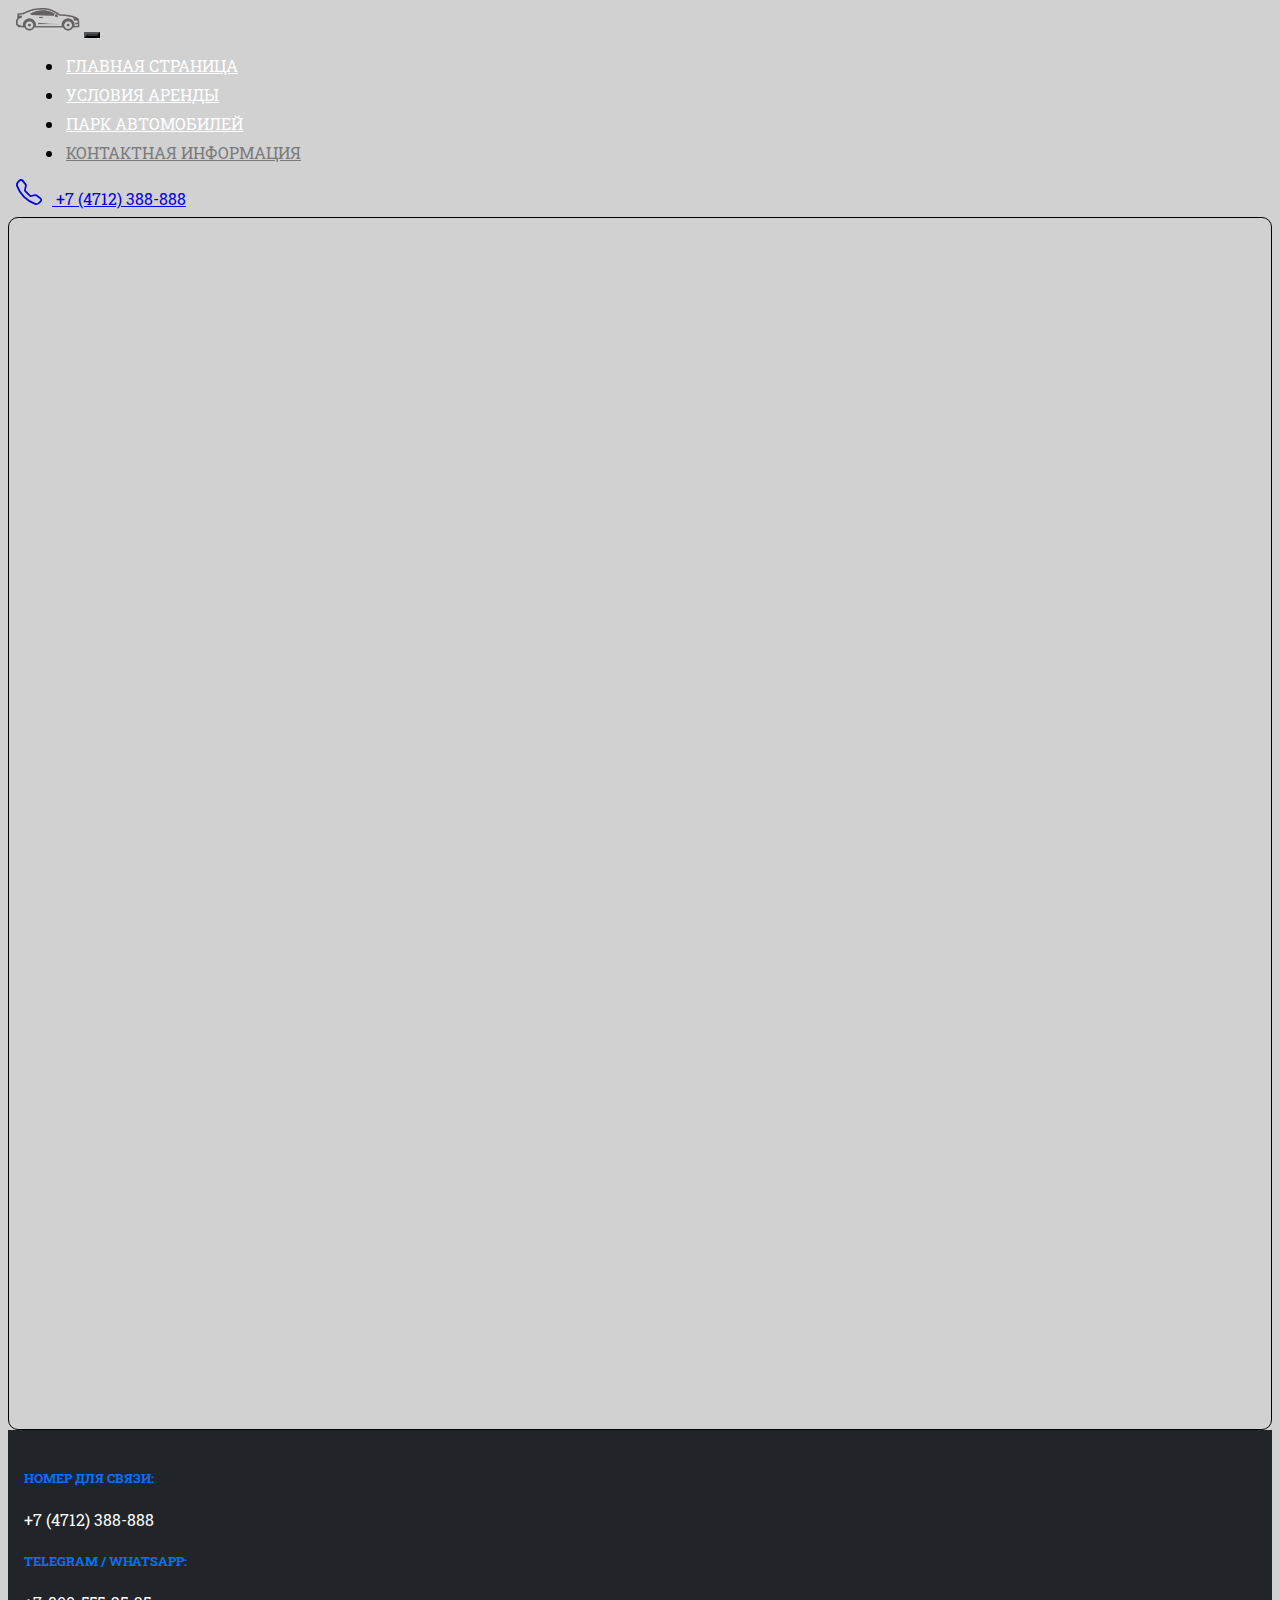
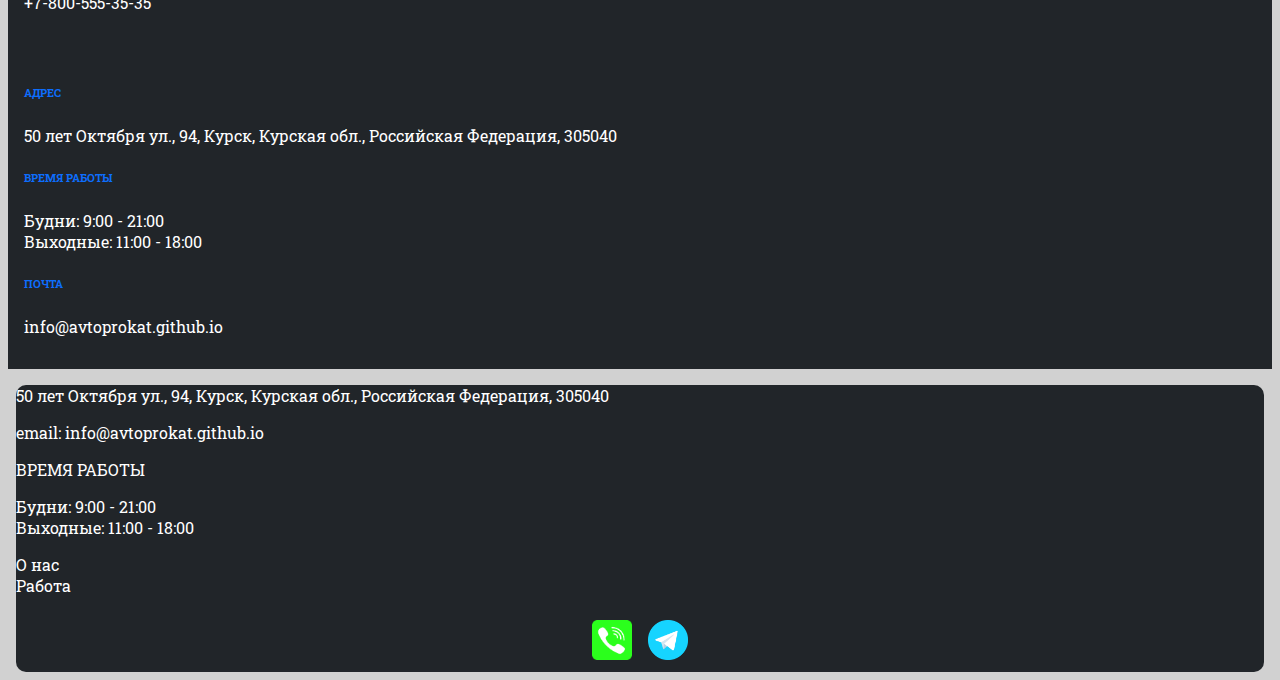
<file: contacts.html>
<!DOCTYPE html>
<html lang="en">

<head>
  <meta charset="UTF-8">
  <meta http-equiv="X-UA-Compatible" content="IE=edge">
  <meta name="viewport" content="width=device-width, initial-scale=1.0">
  <link href="https://cdn.jsdelivr.net/npm/bootstrap@5.2.3/dist/css/bootstrap.min.css" rel="stylesheet"
    integrity="sha384-rbsA2VBKQhggwzxH7pPCaAqO46MgnOM80zW1RWuH61DGLwZJEdK2Kadq2F9CUG65" crossorigin="anonymous">
  <link rel="stylesheet" href="source/styles/style.css">
  <title>Контакты</title>
</head>

<body>
  <header>
    <nav class="navbar navbar-expand-lg bg-dark">
      <div class="container-fluid">
        <a class="navbar-brand" href="/"><img src="source/files/logo.png" alt=""></a>
        <button class="navbar-toggler" type="button" data-bs-toggle="collapse" data-bs-target="#navbarNav"
          aria-controls="navbarNav" aria-expanded="false" aria-label="Toggle navigation">
          <span class="navbar-toggler-icon"></span>
        </button>
        <div class="collapse navbar-collapse" id="navbarNav">
          <ul class="navbar-nav">
            <li class="nav-item mx-2">
              <a class="nav-link" aria-current="page" href="/">ГЛАВНАЯ СТРАНИЦА</a>
              <!-- <a href="index.html" class="nav-link active btn btn-primary">ГЛАВНАЯ СТРАНИЦА</a> -->
            </li>
            <li class="nav-item">
              <a class="nav-link" aria-current="page" href="arenda.html">УСЛОВИЯ АРЕНДЫ</a>
            </li>
            <!-- <li class="nav-item">
                    <a class="nav-link" aria-current="page" href="prices.html">ЦЕНЫ</a>
                  </li> -->
            <li class="nav-item">
              <a class="nav-link" href="pricing.html">ПАРК АВТОМОБИЛЕЙ</a>
              <!-- <a href="pricing.html" class="nav-link btn btn-primary">ПАРК АВТОМОБИЛЕЙ</a> -->
            </li>
            <li class="nav-item">
              <a class="nav-link active" aria-current="page" href="contacts.html">КОНТАКТНАЯ ИНФОРМАЦИЯ</a>
            </li>
          </ul>
          <form class="d-flex" role="search">
            <a href="tel:+7 (4712) 388-888" class="btn btn-primary btn-lg">
              <svg xmlns="http://www.w3.org/2000/svg" width="26" height="26" fill="currentColor"
                class="bi bi-telephone call-anim" viewBox="0 0 16 16">
                <path
                  d="M3.654 1.328a.678.678 0 0 0-1.015-.063L1.605 2.3c-.483.484-.661 1.169-.45 1.77a17.568 17.568 0 0 0 4.168 6.608 17.569 17.569 0 0 0 6.608 4.168c.601.211 1.286.033 1.77-.45l1.034-1.034a.678.678 0 0 0-.063-1.015l-2.307-1.794a.678.678 0 0 0-.58-.122l-2.19.547a1.745 1.745 0 0 1-1.657-.459L5.482 8.062a1.745 1.745 0 0 1-.46-1.657l.548-2.19a.678.678 0 0 0-.122-.58L3.654 1.328zM1.884.511a1.745 1.745 0 0 1 2.612.163L6.29 2.98c.329.423.445.974.315 1.494l-.547 2.19a.678.678 0 0 0 .178.643l2.457 2.457a.678.678 0 0 0 .644.178l2.189-.547a1.745 1.745 0 0 1 1.494.315l2.306 1.794c.829.645.905 1.87.163 2.611l-1.034 1.034c-.74.74-1.846 1.065-2.877.702a18.634 18.634 0 0 1-7.01-4.42 18.634 18.634 0 0 1-4.42-7.009c-.362-1.03-.037-2.137.703-2.877L1.885.511z" />
              </svg>
              +7 (4712) 388-888
            </a>
          </form>
        </div>
      </div>
    </nav>
  </header>
  <section>
    <div class="container-fluid mt-4">
      <div class="row">
        <div class="col-lg-1 "></div>
        <div class="col-lg-8 col-md-12 mb-2">
          <div id="map-container-google-1" class="z-depth-1-half map-container" style="height: 500px">
            <iframe
              src="https://www.google.com/maps/embed?pb=!1m18!1m12!1m3!1d39525.33144876205!2d36.1807181279297!3d51.74523015829265!2m3!1f0!2f0!3f0!3m2!1i1024!2i768!4f13.1!3m3!1m2!1s0x412f0255763de9a7%3A0xd68293634421dc91!2z0K7Qs9C-LdCX0LDQv9Cw0LTQvdGL0Lkg0LPQvtGB0YPQtNCw0YDRgdGC0LLQtdC90L3Ri9C5INGD0L3QuNCy0LXRgNGB0LjRgtC10YI!5e0!3m2!1sru!2sru!4v1670348969910!5m2!1sru!2sru"
              frameborder="0" style="border:0" allowfullscreen></iframe>
          </div>
        </div>
        <div class="col-lg-3 col-md-12">
          <div class="row px-2">
            <div class="card col-lg-12 sitebar mb-2">
              <h5>НОМЕР ДЛЯ СВЯЗИ:</h5>
              <p>+7 (4712) 388-888</p>
              <h5>TELEGRAM / WHATSAPP:</h5>
              <p>+7-800-555-35-35</p>
            </div>
            <div class="card col-lg-12 sitebar mt-2 mb-2">
              <h6>АДРЕС</h6>
              <p>50 лет Октября ул., 94, Курск, Курская обл., Российская Федерация, 305040</p>
              <h6>ВРЕМЯ РАБОТЫ</h6>
              <p>Будни: 9:00 - 21:00 <br> Выходные: 11:00 - 18:00</p>
              <h6>ПОЧТА</h6>
              <p>info@avtoprokat.github.io</p>
            </div>
          </div>
        </div>
      </div>
    </div>
  </section>
  <footer>
    <div class="container-fluid">
      <div class="row">
        <div class="col-lg-3 col-md-12 fotter-text text-center mt-4">
          <p>50 лет Октября ул., 94, Курск, Курская обл., Российская Федерация, 305040</p>
          <p>email: info@avtoprokat.github.io</p>
        </div>
        <div class="col-lg-3 col-md-12 fotter-text text-center mt-4">
          <p>ВРЕМЯ РАБОТЫ</p>
          <p>Будни: 9:00 - 21:00<br> Выходные: 11:00 - 18:00</p>
        </div>
        <div class="col-lg-3 col-md-12 fotter-text text-center mt-4">
          <p>О нас<br> Работа</p>
        </div>
        <div class="col-lg-3 col-md-12 fotter-text media-links">
          <a href="https://web.whatsapp.com/"><img style="width: 40px; margin: 0.5em;" src="source/files/phone.png" alt="whatsapp"></a>
          <a href="https://web.telegram.org/"><img style="width: 40px; margin: 0.5em" src="source/files/tg.png" alt="telegram"></a>
        </div>
      </div>
    </div>
  </footer>





  <script src="https://cdn.jsdelivr.net/npm/bootstrap@5.2.3/dist/js/bootstrap.bundle.min.js"
    integrity="sha384-kenU1KFdBIe4zVF0s0G1M5b4hcpxyD9F7jL+jjXkk+Q2h455rYXK/7HAuoJl+0I4" crossorigin="anonymous">
  </script>
</body>

</html>
</file>
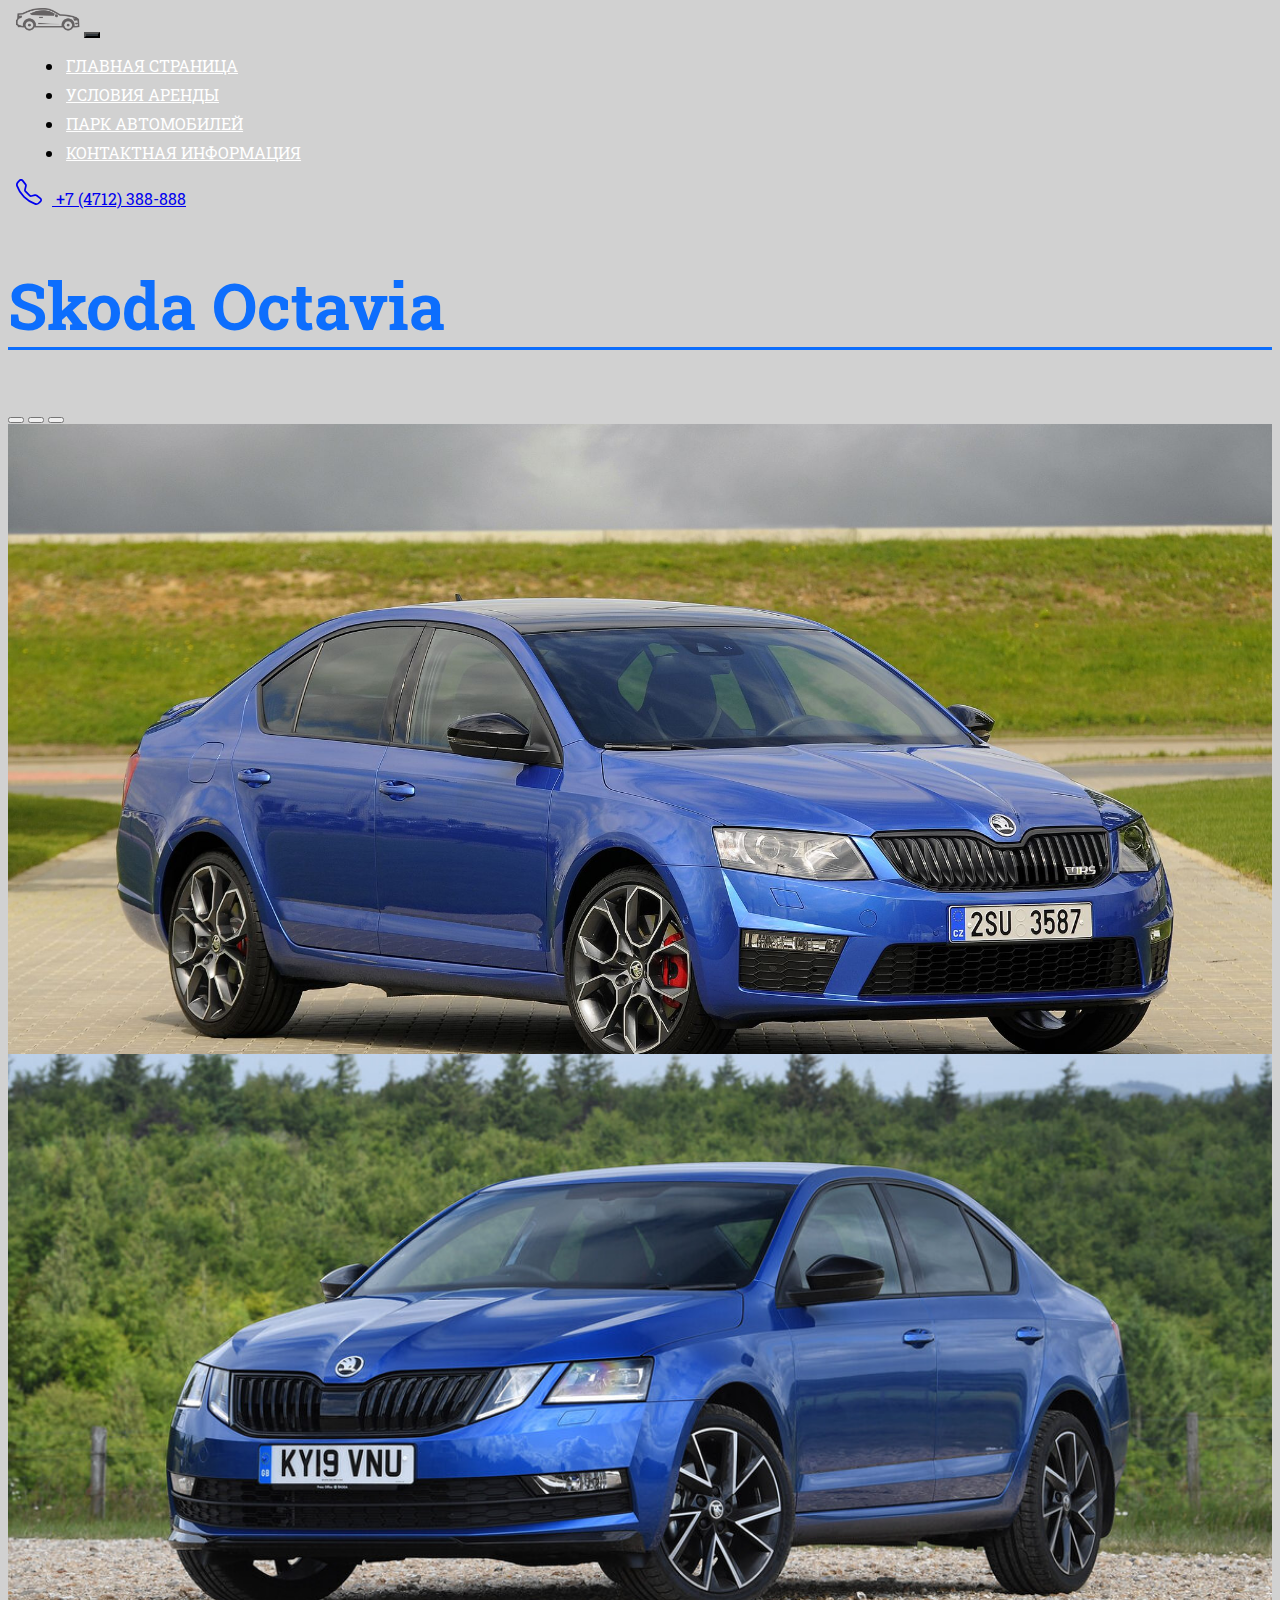
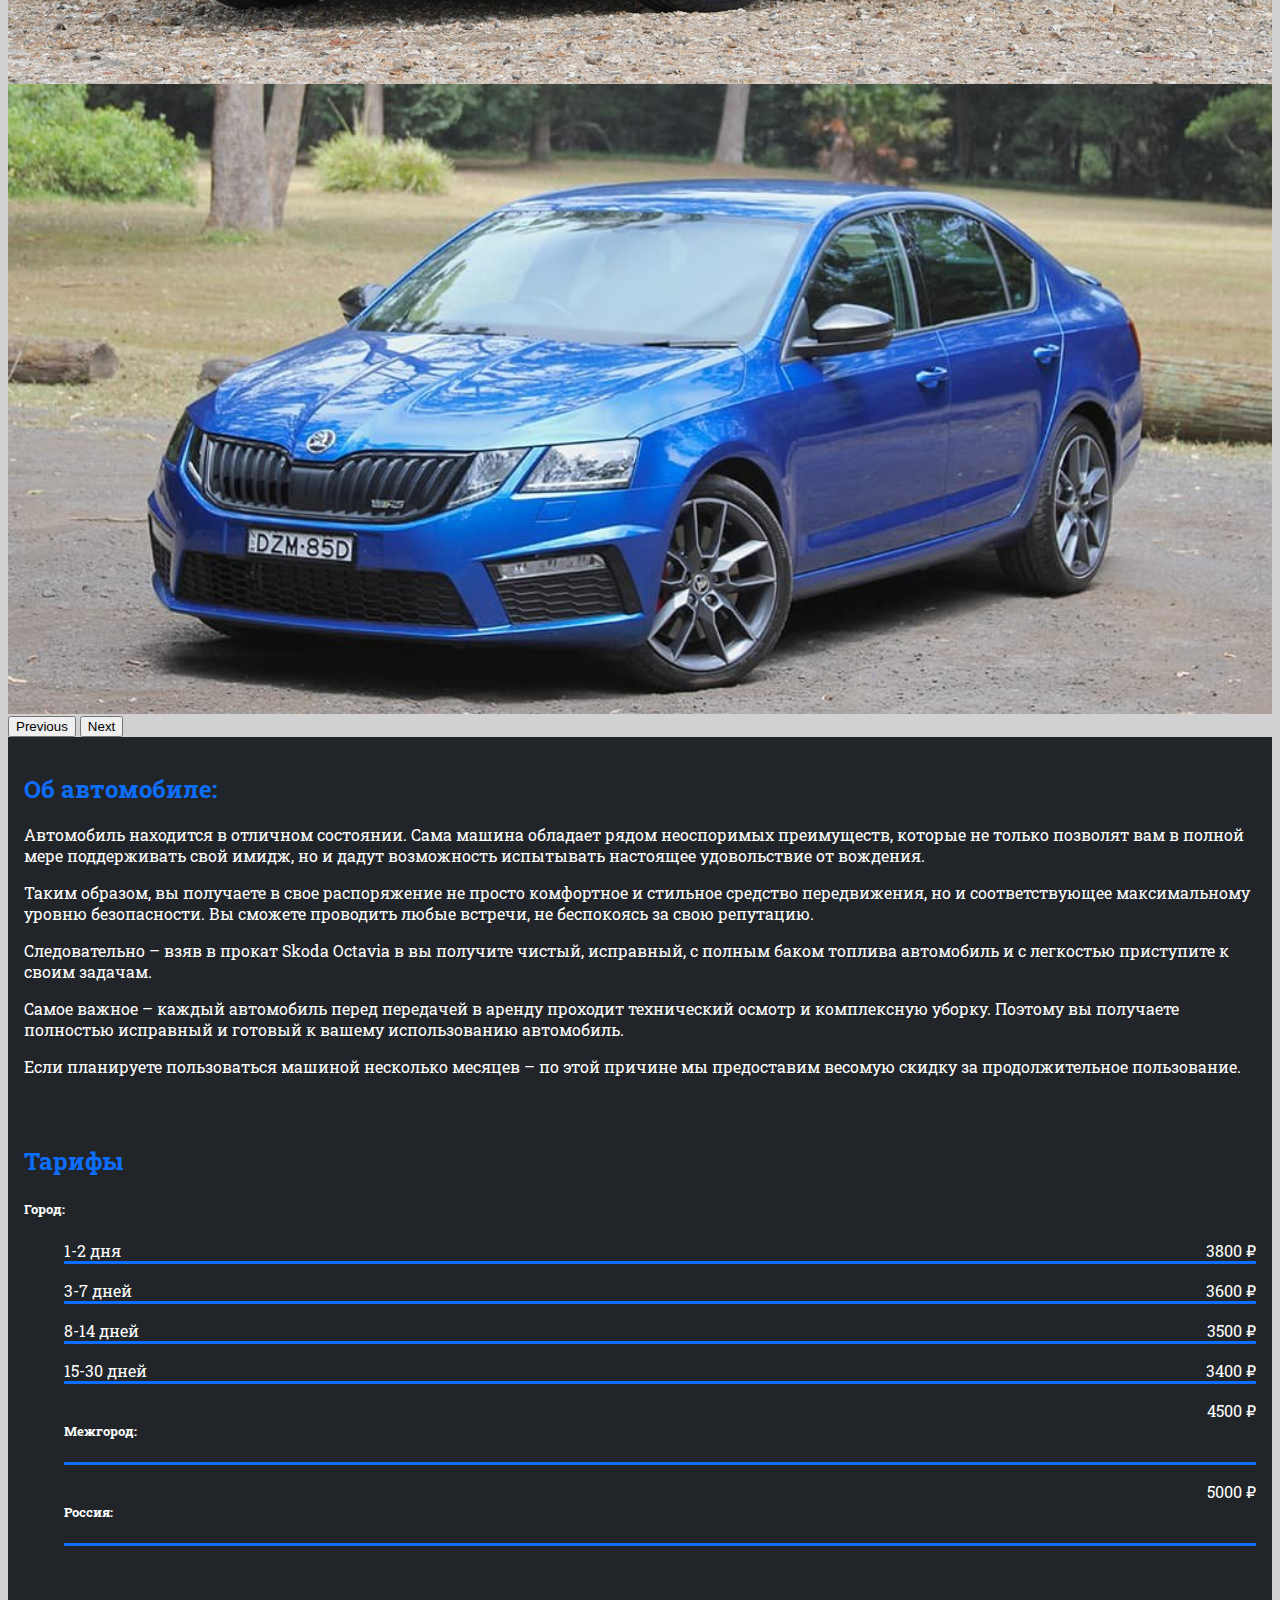
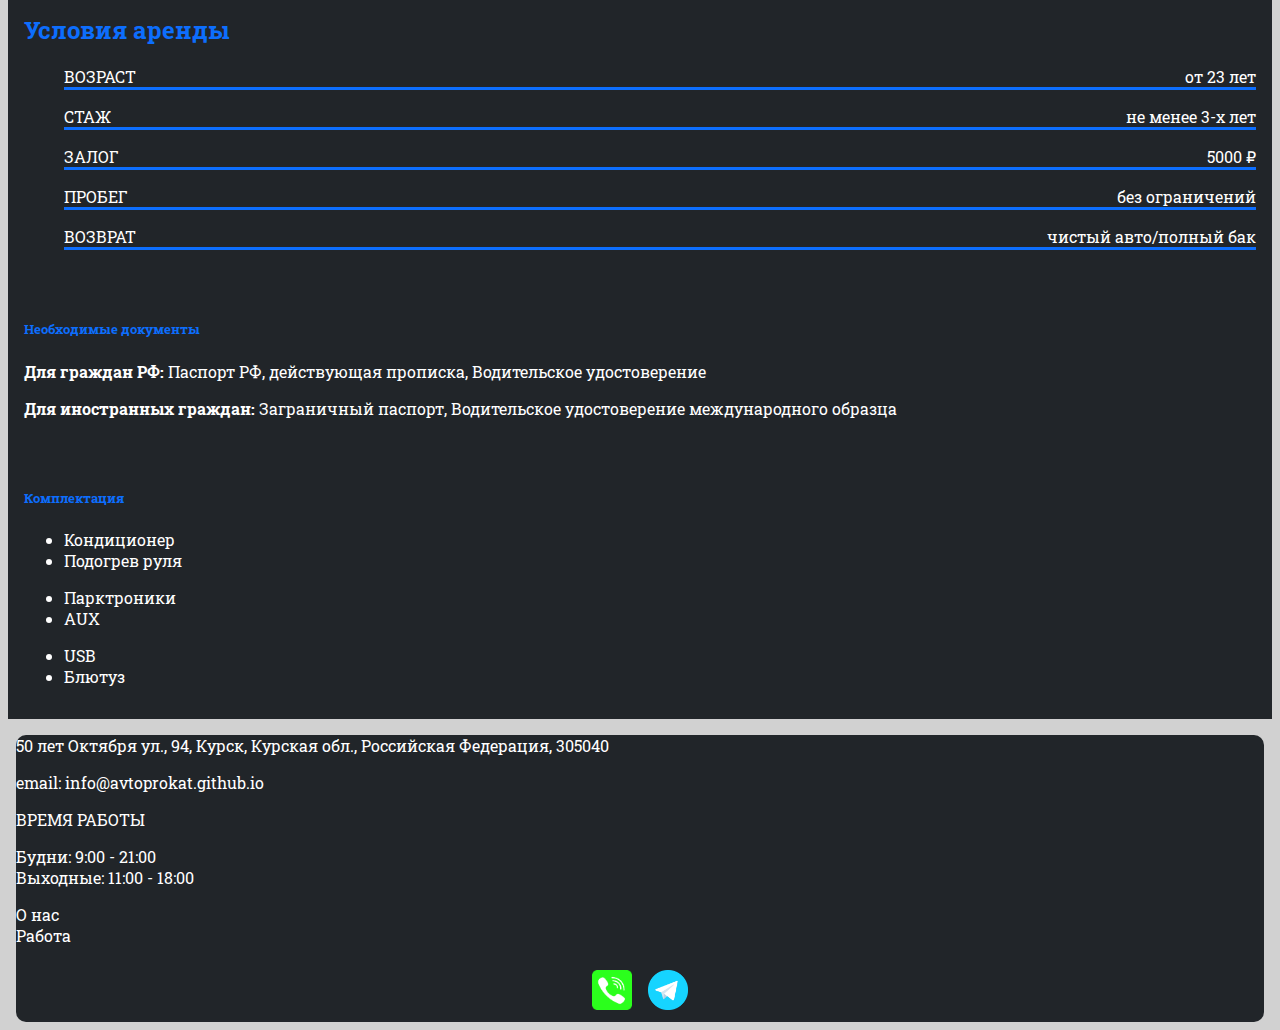
<file: octavia.html>
<!DOCTYPE html>
<html lang="en">

<head>
  <meta charset="UTF-8">
  <meta http-equiv="X-UA-Compatible" content="IE=edge">
  <meta name="viewport" content="width=device-width, initial-scale=1.0">
  <link href="https://cdn.jsdelivr.net/npm/bootstrap@5.2.3/dist/css/bootstrap.min.css" rel="stylesheet"
    integrity="sha384-rbsA2VBKQhggwzxH7pPCaAqO46MgnOM80zW1RWuH61DGLwZJEdK2Kadq2F9CUG65" crossorigin="anonymous">
  <link rel="stylesheet" href="source/styles/style.css">
  <link rel="apple-touch-icon" sizes="180x180" href="source/files/favicon_io/apple-touch-icon.png">
  <link rel="icon" type="image/png" sizes="32x32" href="source/files/favicon_io/favicon-32x32.png">
  <link rel="icon" type="image/png" sizes="16x16" href="source/files/favicon_io/favicon-16x16.png">
  <link rel="manifest" href="source/files/favicon_io/site.webmanifest">
  <title>Автопрокат - Главная</title>
</head>

<body>
  <header>
    <nav class="navbar navbar-expand-lg bg-dark">
      <!-- <nav class="navbar navbar-expand-lg"> -->
      <div class="container-fluid">
        <a class="navbar-brand" href="/"><img src="source/files/logo.png" alt=""></a>
        <button class="navbar-toggler" type="button" data-bs-toggle="collapse" data-bs-target="#navbarNav"
          aria-controls="navbarNav" aria-expanded="false" aria-label="Toggle navigation">
          <span class="navbar-toggler-icon"></span>
        </button>
        <div class="collapse navbar-collapse" id="navbarNav">
          <ul class="navbar-nav">
            <li class="nav-item mx-2">
              <a class="nav-link" aria-current="page" href="/">ГЛАВНАЯ СТРАНИЦА</a>
              <!-- <a href="index.html" class="nav-link active btn btn-primary">ГЛАВНАЯ СТРАНИЦА</a> -->
            </li>
            <li class="nav-item">
              <a class="nav-link" aria-current="page" href="arenda.html">УСЛОВИЯ АРЕНДЫ</a>
            </li>
            <!-- <li class="nav-item">
                    <a class="nav-link" aria-current="page" href="prices.html">ЦЕНЫ</a>
                  </li> -->
            <li class="nav-item">
              <a class="nav-link" href="pricing.html">ПАРК АВТОМОБИЛЕЙ</a>
              <!-- <a href="pricing.html" class="nav-link btn btn-primary">ПАРК АВТОМОБИЛЕЙ</a> -->
            </li>
            <li class="nav-item">
              <a class="nav-link" aria-current="page" href="contacts.html">КОНТАКТНАЯ ИНФОРМАЦИЯ</a>
            </li>
          </ul>
          <a href="tel:+7 (4712) 388-888" class="btn btn-primary btn-lg">
            <svg xmlns="http://www.w3.org/2000/svg" width="26" height="26" fill="currentColor"
              class="bi bi-telephone call-anim" viewBox="0 0 16 16">
              <path
                d="M3.654 1.328a.678.678 0 0 0-1.015-.063L1.605 2.3c-.483.484-.661 1.169-.45 1.77a17.568 17.568 0 0 0 4.168 6.608 17.569 17.569 0 0 0 6.608 4.168c.601.211 1.286.033 1.77-.45l1.034-1.034a.678.678 0 0 0-.063-1.015l-2.307-1.794a.678.678 0 0 0-.58-.122l-2.19.547a1.745 1.745 0 0 1-1.657-.459L5.482 8.062a1.745 1.745 0 0 1-.46-1.657l.548-2.19a.678.678 0 0 0-.122-.58L3.654 1.328zM1.884.511a1.745 1.745 0 0 1 2.612.163L6.29 2.98c.329.423.445.974.315 1.494l-.547 2.19a.678.678 0 0 0 .178.643l2.457 2.457a.678.678 0 0 0 .644.178l2.189-.547a1.745 1.745 0 0 1 1.494.315l2.306 1.794c.829.645.905 1.87.163 2.611l-1.034 1.034c-.74.74-1.846 1.065-2.877.702a18.634 18.634 0 0 1-7.01-4.42 18.634 18.634 0 0 1-4.42-7.009c-.362-1.03-.037-2.137.703-2.877L1.885.511z" />
            </svg>
            +7 (4712) 388-888
          </a>
        </div>
      </div>
    </nav>
  </header>
  <section>








    <div class="container-fluid mt-4">
        <div class="col-lg-12 col-md-12 mb-4"><h2 style="font-size: 64px; border-bottom: 3px solid #0d6efd;">Skoda Octavia</h2></div>
      <div class="row">
        <div class="col-lg-0"></div>
        <div class="col-lg-8 col-md-12">
          <div class="row">
            <div class="col-lg-12 col-md-12">
                <div id="carouselExampleCaptions" class="carousel slide" data-bs-ride="false">
                    <div class="carousel-indicators">
                      <button type="button" data-bs-target="#carouselExampleCaptions" data-bs-slide-to="0" class="active"
                        aria-current="true" aria-label="Slide 1"></button>
                      <button type="button" data-bs-target="#carouselExampleCaptions" data-bs-slide-to="1"
                        aria-label="Slide 2"></button>
                      <button type="button" data-bs-target="#carouselExampleCaptions" data-bs-slide-to="2"
                        aria-label="Slide 3"></button>
                    </div>
                    <div class="carousel-inner">
                      <div class="carousel-item active img-container">
                        <img src="source/images/octavia1.jpeg" style="opacity: inherit;" class="d-block w-100" alt="...">
                      </div>
                      <div class="carousel-item img-container">
                        <img src="source/images/octavia2.jpeg" style="opacity: inherit;" class="d-block w-100" alt="...">
                      </div>
                      <div class="carousel-item img-container">
                        <img src="source/images/octavia3.jpg" style="opacity: inherit;" class="d-block w-100" alt="...">
                      </div>
                    </div>
                    <button class="carousel-control-prev" type="button" data-bs-target="#carouselExampleCaptions"
                      data-bs-slide="prev">
                      <span class="carousel-control-prev-icon" aria-hidden="true"></span>
                      <span class="visually-hidden">Previous</span>
                    </button>
                    <button class="carousel-control-next" type="button" data-bs-target="#carouselExampleCaptions"
                      data-bs-slide="next">
                      <span class="carousel-control-next-icon" aria-hidden="true"></span>
                      <span class="visually-hidden">Next</span>
                    </button>
                  </div>
                </div>
                <div class="col-lg-12 col-md-12">
                    <div class="card col-lg-12 sitebar my-4">
                        <h2>Об автомобиле:</h2>
                        <p class="text-index">Автомобиль находится в отличном состоянии. Сама машина обладает рядом неоспоримых преимуществ, которые не только позволят вам в полной мере поддерживать свой имидж, но и дадут возможность испытывать настоящее удовольствие от вождения.</p>
                        <p class="text-index">Таким образом, вы получаете в свое распоряжение не просто комфортное и стильное средство передвижения, но и соответствующее максимальному уровню безопасности. Вы сможете проводить любые встречи, не беспокоясь за свою репутацию.</p>
                        <p class="text-index">Следовательно – взяв в прокат Skoda Octavia в вы получите чистый, исправный, с полным баком топлива автомобиль и с легкостью приступите к своим задачам.</p>
                        <p class="text-index">Самое важное – каждый автомобиль перед передачей в аренду проходит технический осмотр и комплексную уборку. Поэтому вы получаете полностью исправный и готовый к вашему использованию автомобиль.</p>
                        <p class="text-index">Если планируете пользоваться машиной несколько месяцев – по этой причине мы предоставим весомую скидку за продолжительное пользование.</p>
                      </div>
                    </div>
            </div>
        </div>
        <div class="col-lg-4 col-md-12">
          <div class="row px-2">
            <div class="card col-lg-12 sitebar mb-4">
                <h2>Тарифы</h2>
                <h5 class="tarif-h5">Город:</h5>
                <ul class="list-group list-group-horizontal mb-2">
                    <li class="list-group-item p-1 w-100 tarif-item">1-2 дня<span>3800 ₽</span></li>
                  </ul>
                  <ul class="list-group list-group-horizontal mb-2">
                    <li class="list-group-item p-1 w-100 tarif-item">3-7 дней<span>3600 ₽</span></li>
                  </ul>
                  <ul class="list-group list-group-horizontal mb-2">
                    <li class="list-group-item p-1 w-100 tarif-item">8-14 дней<span>3500 ₽</span></li>
                  </ul>
                  <ul class="list-group list-group-horizontal mb-2">
                    <li class="list-group-item p-1 w-100 tarif-item">15-30 дней<span>3400 ₽</span></li>
                  </ul>
                  <ul class="list-group list-group-horizontal mb-2">
                    <li class="list-group-item p-1 w-100 tarif-item"><h5 class="tarif-h5">Межгород:</h5><span>4500 ₽</span></li>
                  </ul>
                  <ul class="list-group list-group-horizontal mb-2">
                    <li class="list-group-item p-1 w-100 tarif-item"><h5 class="tarif-h5">Россия:</h5><span>5000 ₽</span></li>
                  </ul>
            </div>
            <div class="card col-lg-12 sitebar mt-2 mb-4">
                <h2>Условия аренды</h2>
                <ul class="list-group list-group-horizontal mb-2">
                    <li class="list-group-item p-1 w-100 tarif-item">ВОЗРАСТ<span>от 23 лет</span></li>
                  </ul>
                  <ul class="list-group list-group-horizontal mb-2">
                    <li class="list-group-item p-1 w-100 tarif-item">СТАЖ<span>не менее 3-х лет</span></li>
                  </ul>
                  <ul class="list-group list-group-horizontal mb-2">
                    <li class="list-group-item p-1 w-100 tarif-item">ЗАЛОГ<span>5000 ₽</span></li>
                  </ul>
                  <ul class="list-group list-group-horizontal mb-2">
                    <li class="list-group-item p-1 w-100 tarif-item">ПРОБЕГ<span>без ограничений</span></li>
                  </ul>
                  <ul class="list-group list-group-horizontal mb-2">
                    <li class="list-group-item p-1 w-100 tarif-item">ВОЗВРАТ<span>чистый авто/полный бак</span></li>
                  </ul>
            </div>
            <div class="card col-lg-12 sitebar mt-2 mb-4">
                <h5 class="card-title">Необходимые документы</h5>
                <p class="card-text"><b>Для граждан РФ:</b> Паспорт РФ, действующая прописка, Водительское удостоверение</p>
                <p class="card-text"> <b>Для иностранных граждан:</b> Заграничный паспорт, Водительское удостоверение международного образца</p>
              </div>
            <div class="card col-lg-12 sitebar mt-2 mb-4">
                <h5 class="card-title mx-1">Комплектация</h5>
                <ul class="list-group list-group-horizontal mb-2" style="font-size: medium">
                    <li class="list-group-item p-1 w-100 auto-item">Кондиционер</li>
                    <li class="list-group-item p-1 w-100 auto-item" >Подогрев руля</li>
                  </ul>
                  <ul class="list-group list-group-horizontal mb-2" style="font-size: medium">
                    <li class="list-group-item p-1 w-100 auto-item">Парктроники</li>
                    <li class="list-group-item p-1 w-100 auto-item">AUX</li>
                  </ul>
                  <ul class="list-group list-group-horizontal mb-2" style="font-size: medium">
                    <li class="list-group-item p-1 w-100 auto-item">USB</li>
                    <li class="list-group-item p-1 w-100 auto-item">Блютуз</li>
                  </ul>
            </div>
          </div>
        </div>
    </div>
      </div>



  </section>
  <footer>
    <div class="container-fluid">
      <div class="row">
        <div class="col-lg-3 col-md-12 fotter-text text-center mt-4">
          <p>50 лет Октября ул., 94, Курск, Курская обл., Российская Федерация, 305040</p>
          <p>email: info@avtoprokat.github.io</p>
        </div>
        <div class="col-lg-3 col-md-12 fotter-text text-center mt-4">
          <p>ВРЕМЯ РАБОТЫ</p>
          <p>Будни: 9:00 - 21:00<br> Выходные: 11:00 - 18:00</p>
        </div>
        <div class="col-lg-3 col-md-12 fotter-text text-center mt-4">
          <p>О нас<br> Работа</p>
        </div>
        <div class="col-lg-3 col-md-12 fotter-text media-links">
          <a href="https://web.whatsapp.com/"><img style="width: 40px; margin: 0.5em;" src="source/files/phone.png" alt="whatsapp"></a>
          <a href="https://web.telegram.org/"><img style="width: 40px; margin: 0.5em" src="source/files/tg.png" alt="telegram"></a>
        </div>
      </div>
    </div>
  </footer>





  <script src="https://cdn.jsdelivr.net/npm/bootstrap@5.2.3/dist/js/bootstrap.bundle.min.js"
    integrity="sha384-kenU1KFdBIe4zVF0s0G1M5b4hcpxyD9F7jL+jjXkk+Q2h455rYXK/7HAuoJl+0I4" crossorigin="anonymous">
  </script>
</body>

</html>
</file>
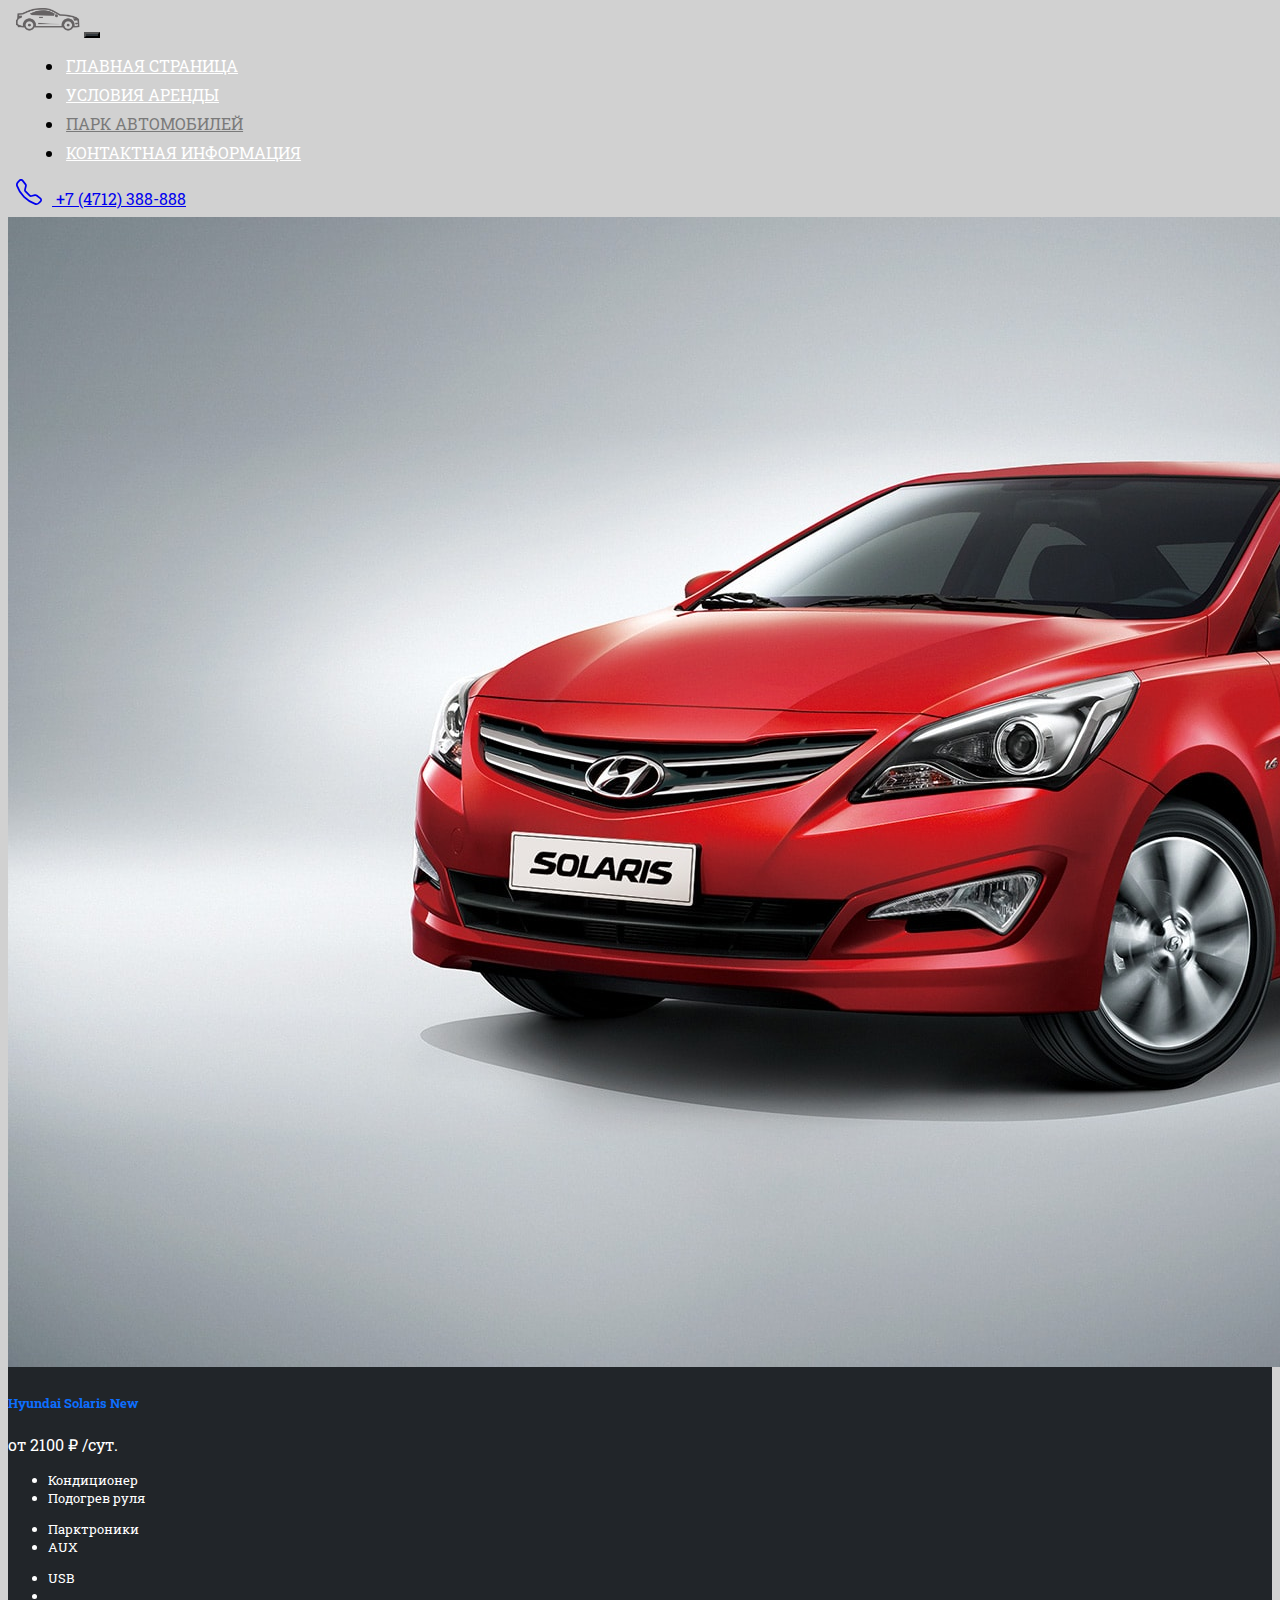
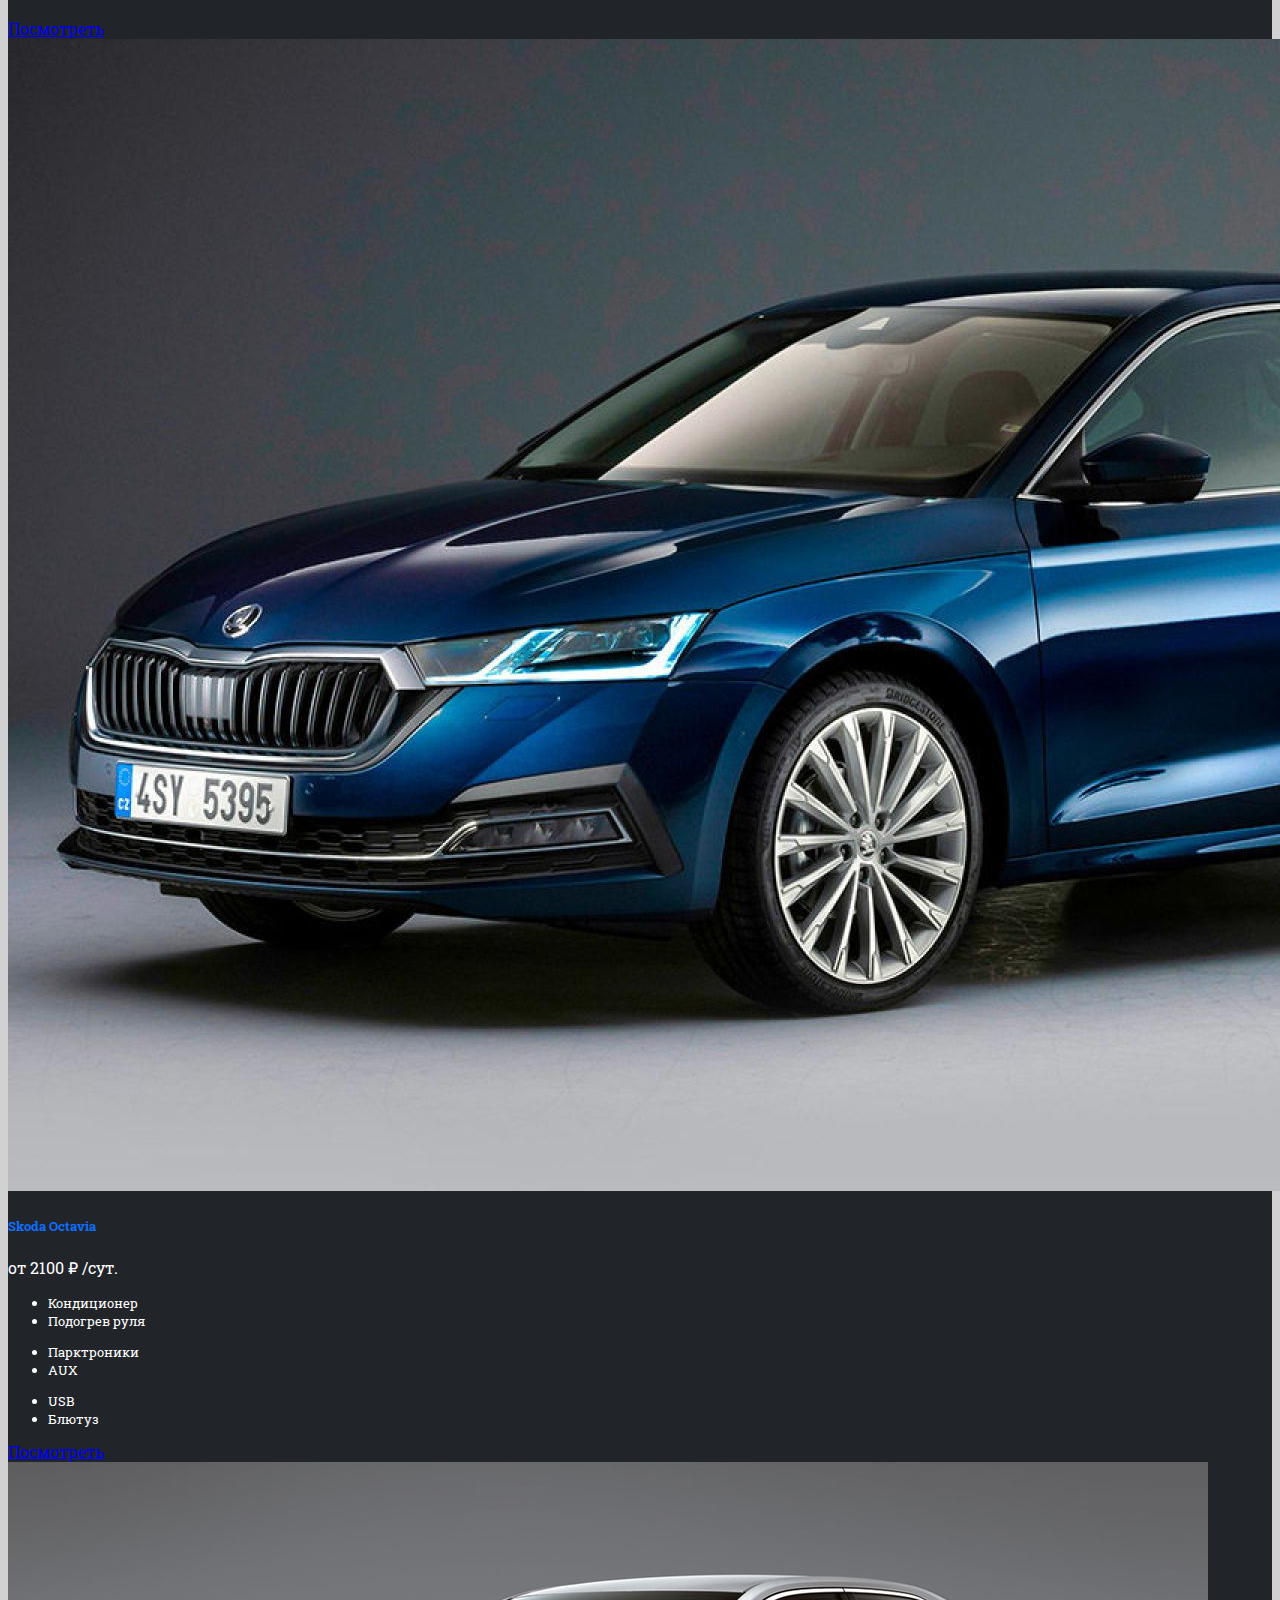
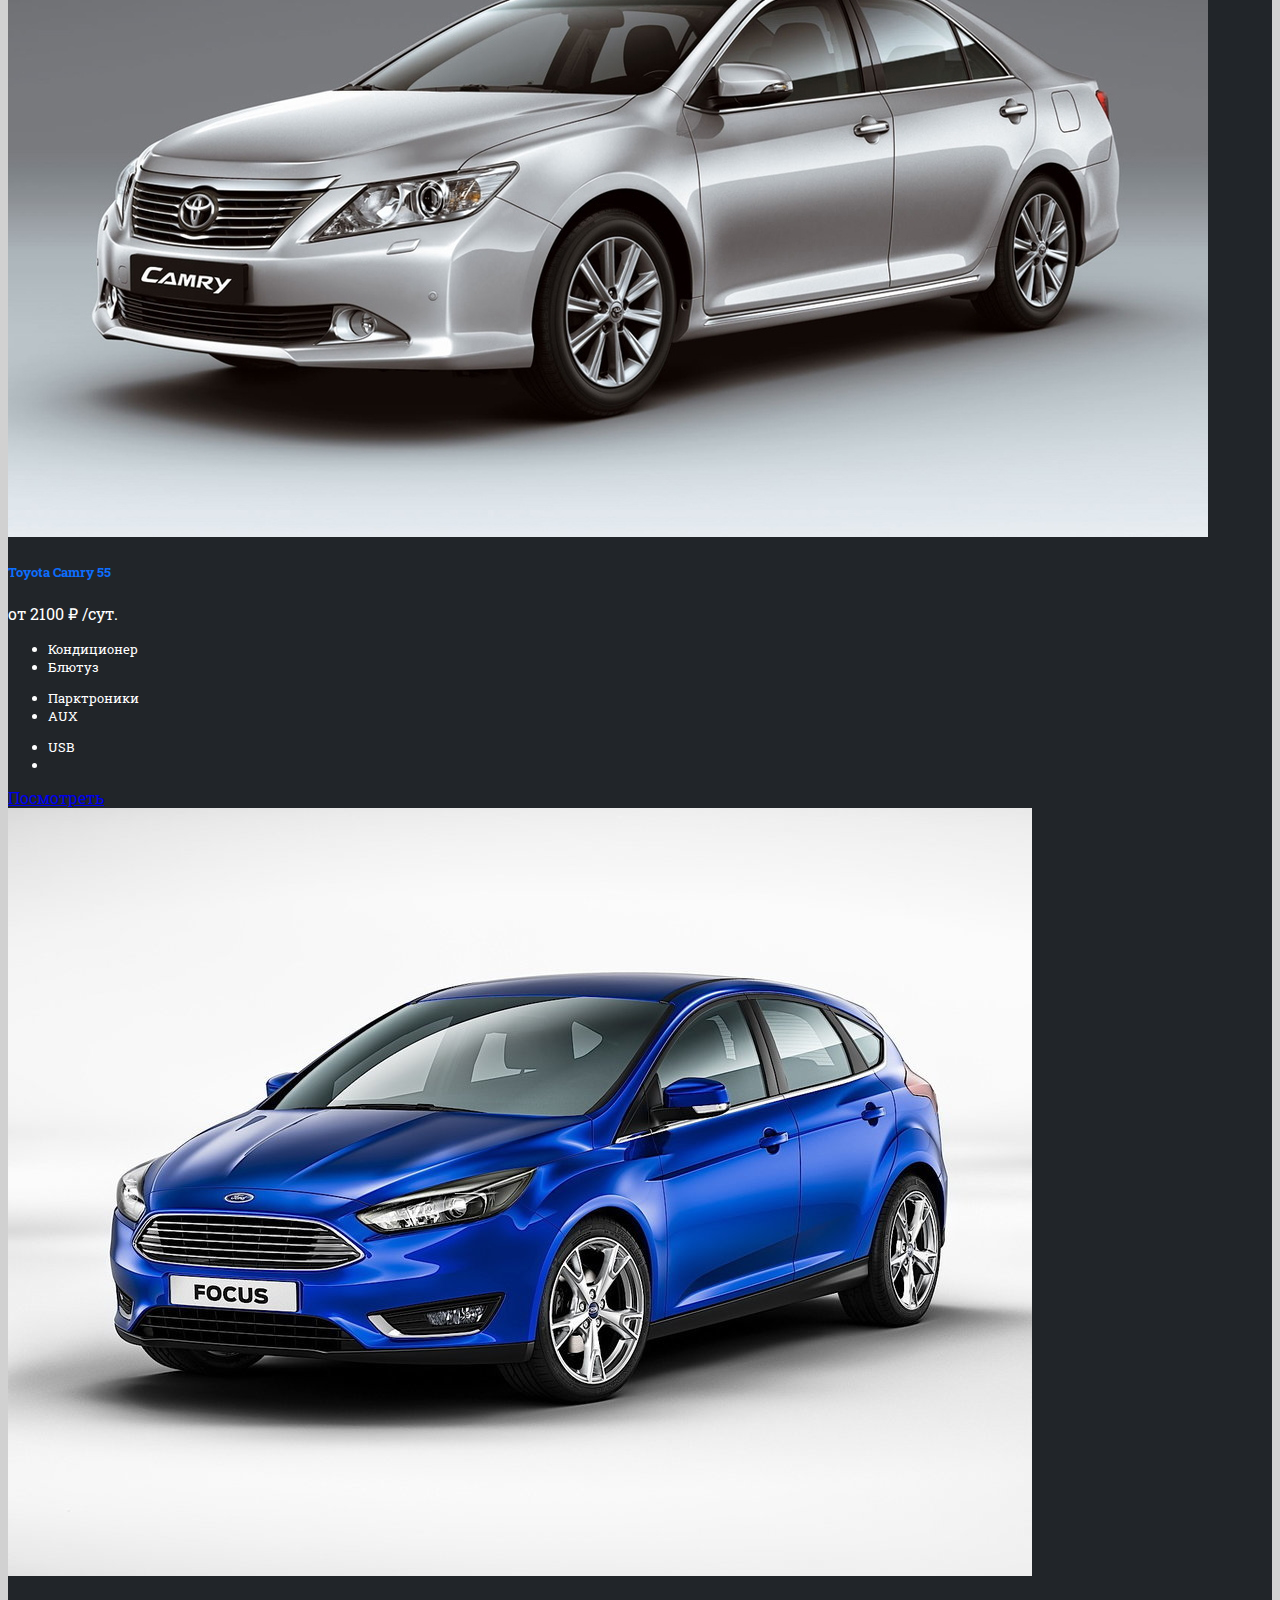
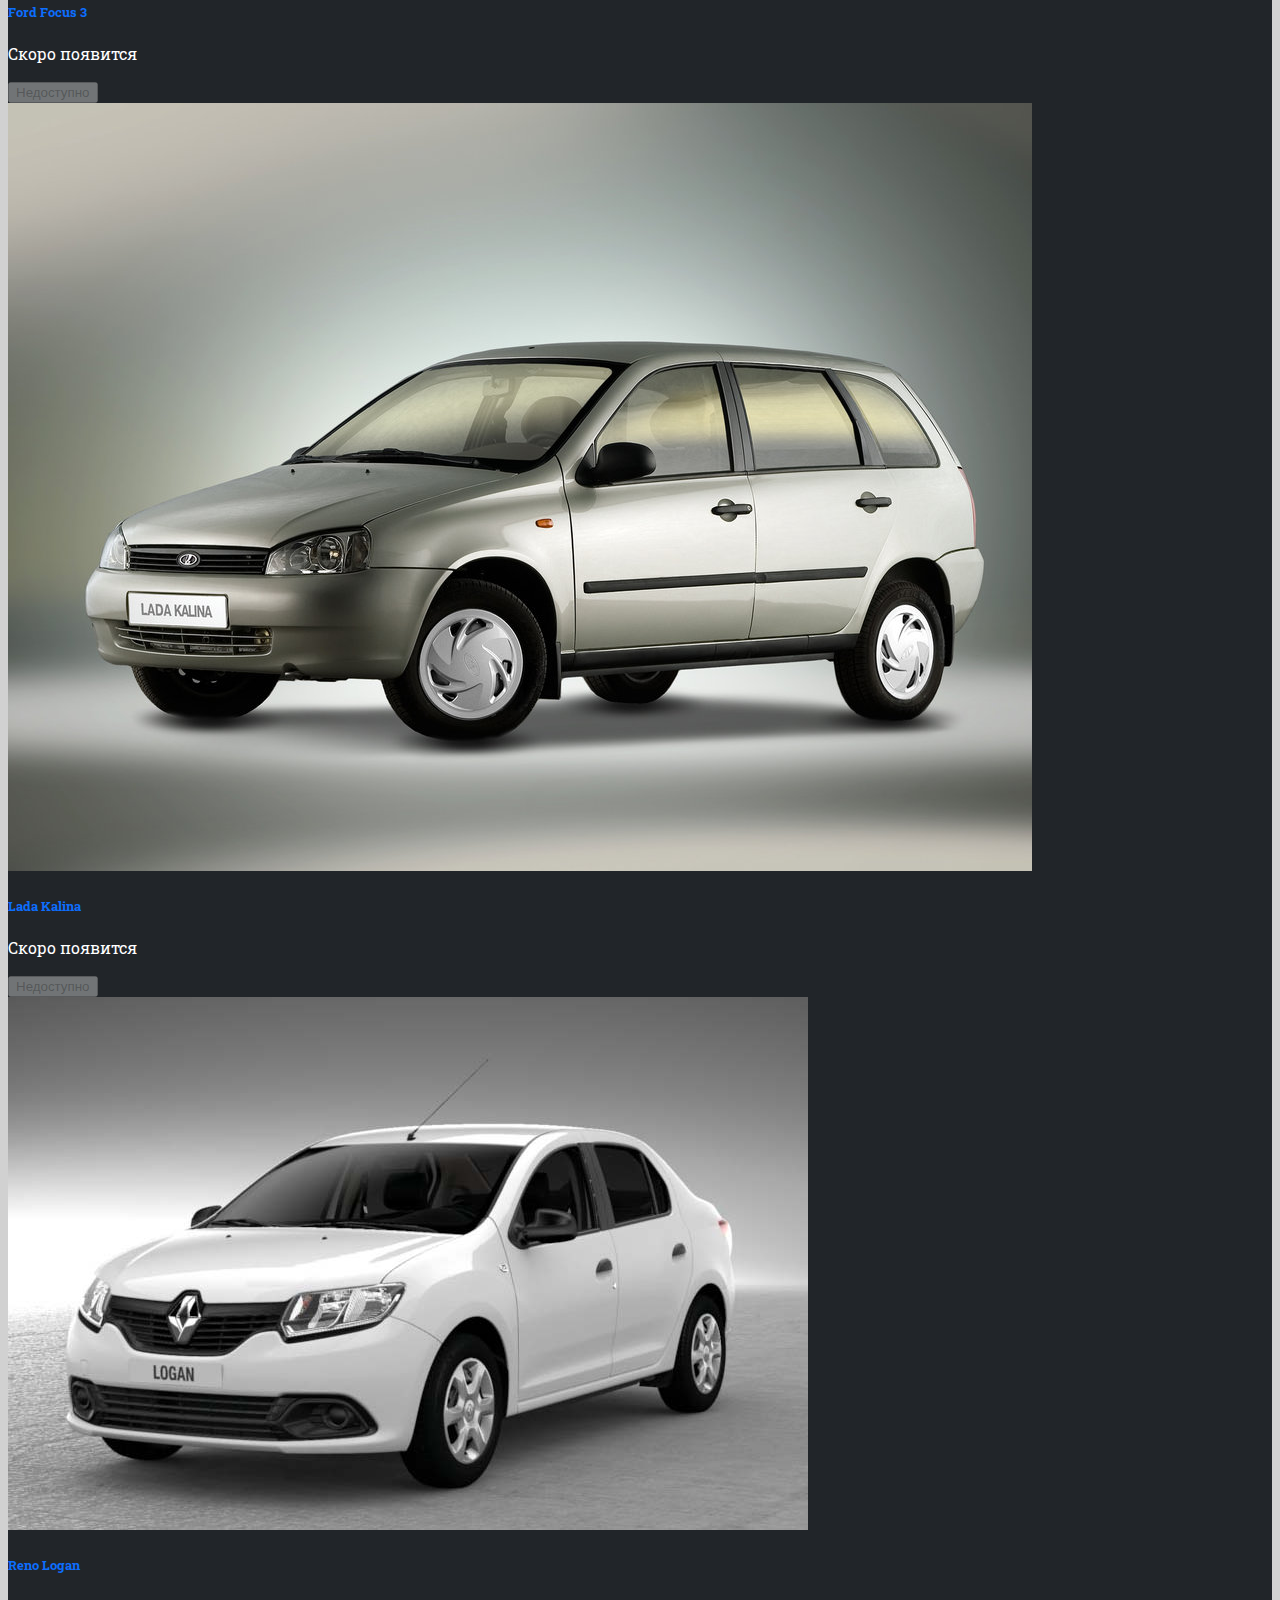
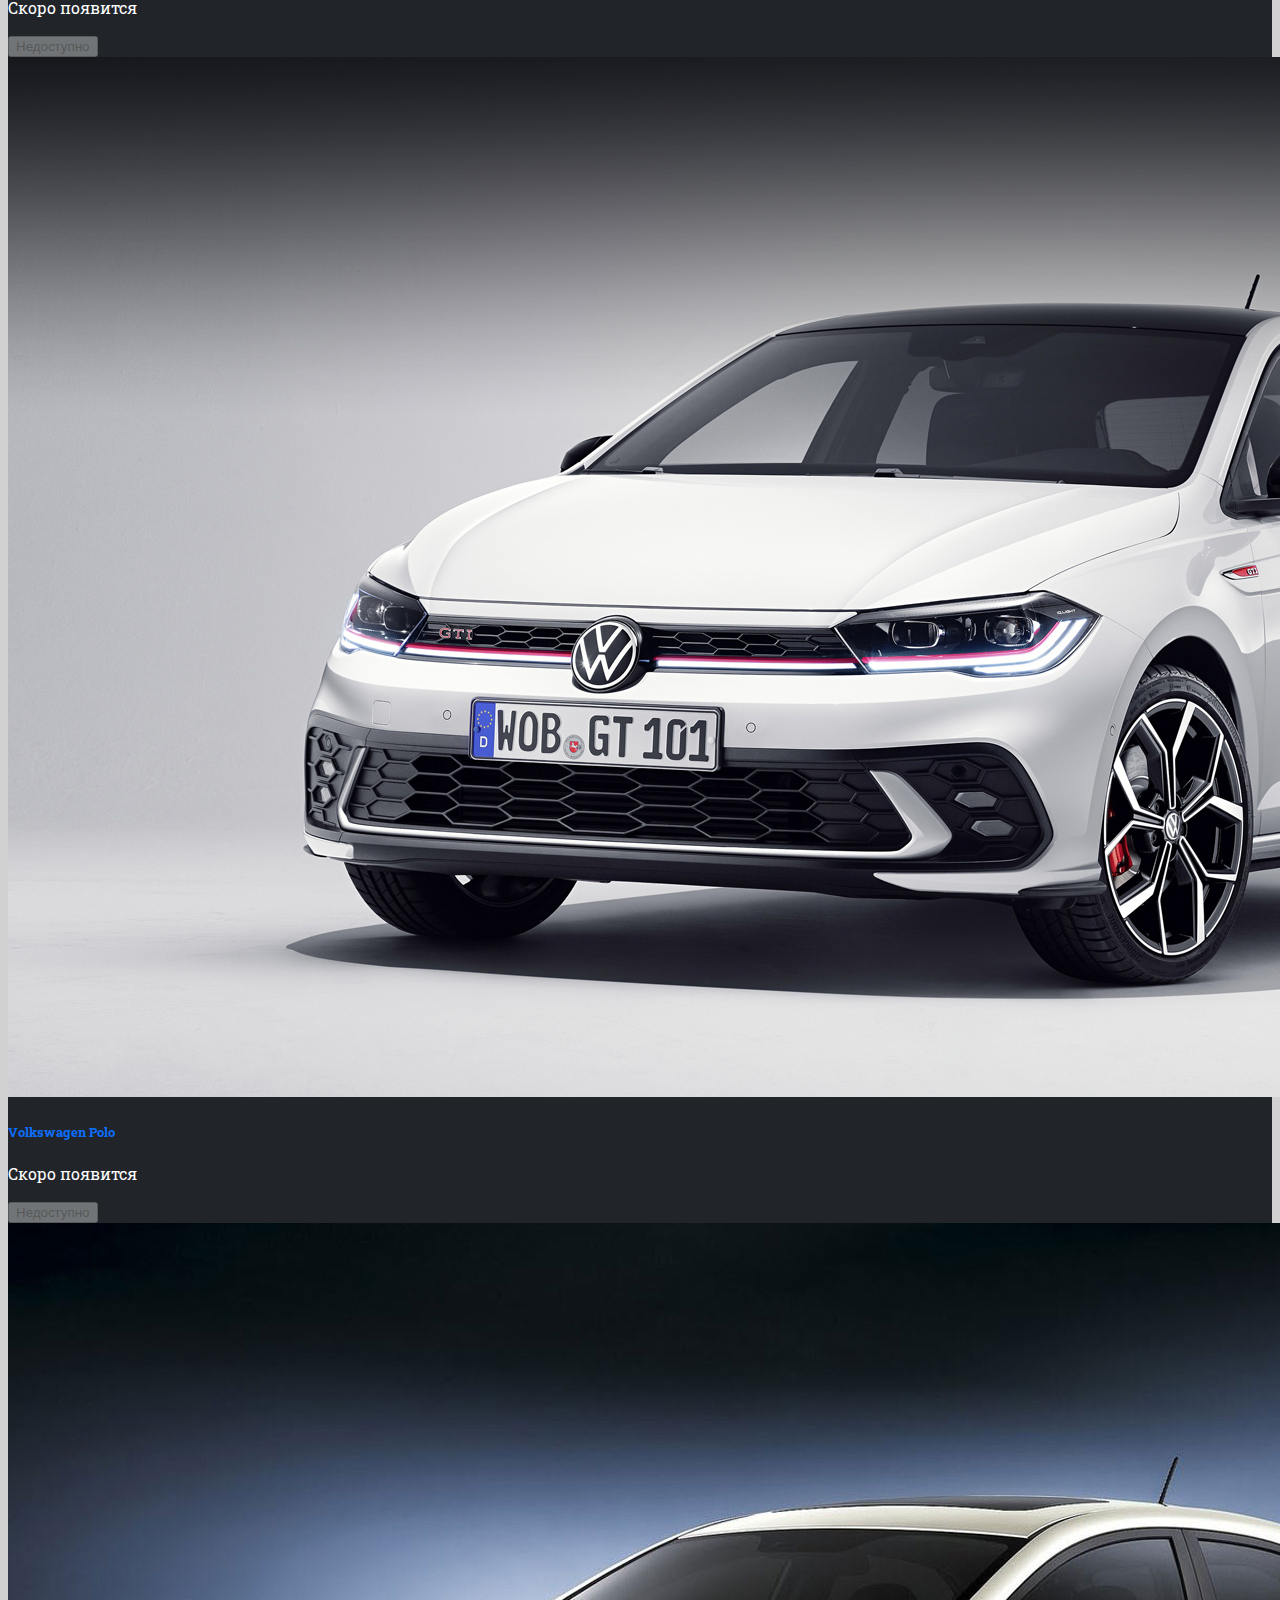
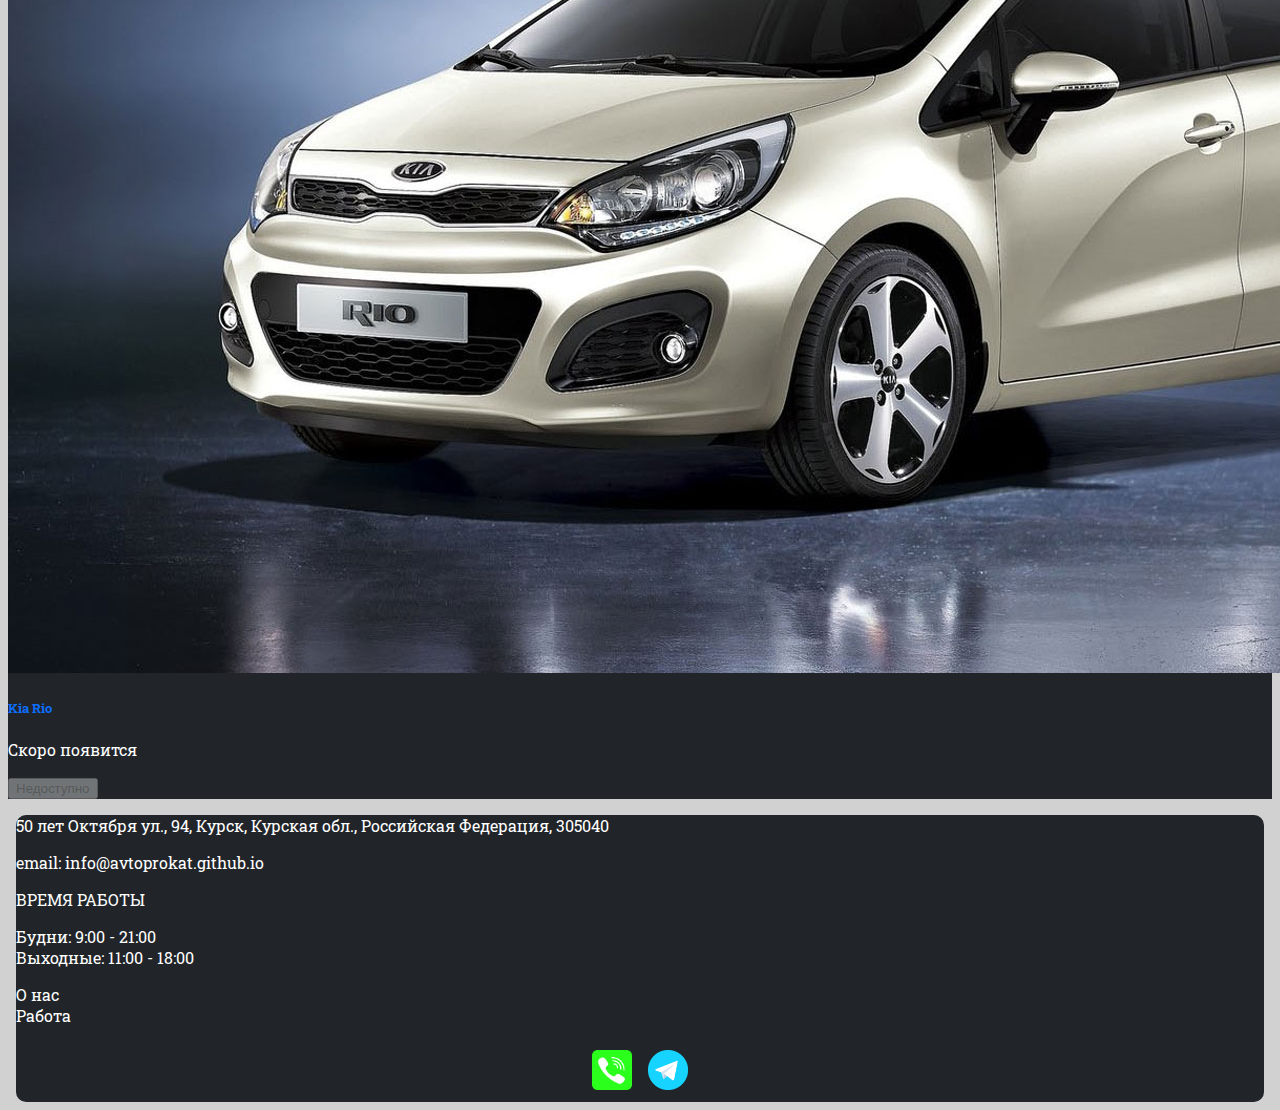
<file: pricing.html>
<!DOCTYPE html>
<html lang="en">

<head>
  <meta charset="UTF-8">
  <meta http-equiv="X-UA-Compatible" content="IE=edge">
  <meta name="viewport" content="width=device-width, initial-scale=1.0">
  <link href="https://cdn.jsdelivr.net/npm/bootstrap@5.2.3/dist/css/bootstrap.min.css" rel="stylesheet"
    integrity="sha384-rbsA2VBKQhggwzxH7pPCaAqO46MgnOM80zW1RWuH61DGLwZJEdK2Kadq2F9CUG65" crossorigin="anonymous">
  <link rel="stylesheet" href="source/styles/style.css">
  <title>Парк Автомобилей</title>
</head>

<body>
  <header>
    <nav class="navbar navbar-expand-lg bg-dark">
      <div class="container-fluid">
        <a class="navbar-brand" href="/"><img src="source/files/logo.png" alt=""></a>
        <button class="navbar-toggler" type="button" data-bs-toggle="collapse" data-bs-target="#navbarNav"
          aria-controls="navbarNav" aria-expanded="false" aria-label="Toggle navigation">
          <span class="navbar-toggler-icon"></span>
        </button>
        <div class="collapse navbar-collapse" id="navbarNav">
          <ul class="navbar-nav">
            <li class="nav-item">
              <a class="nav-link" aria-current="page" href="/">ГЛАВНАЯ СТРАНИЦА</a>
            </li>
            <li class="nav-item">
              <a class="nav-link" aria-current="page" href="arenda.html">УСЛОВИЯ АРЕНДЫ</a>
            </li>
            <!-- <li class="nav-item">
              <a class="nav-link" aria-current="page" href="prices.html">ЦЕНЫ</a>
            </li> -->
            <li class="nav-item">
              <a class="nav-link active" href="pricing.html">ПАРК АВТОМОБИЛЕЙ</a>
            </li>
            <li class="nav-item">
              <a class="nav-link" aria-current="page" href="contacts.html">КОНТАКТНАЯ ИНФОРМАЦИЯ</a>
            </li>
          </ul>
          <form class="d-flex" role="search">
            <a href="tel:+7 (4712) 388-888" class="btn btn-primary btn-lg">
              <svg xmlns="http://www.w3.org/2000/svg" width="26" height="26" fill="currentColor"
                class="bi bi-telephone call-anim" viewBox="0 0 16 16">
                <path
                  d="M3.654 1.328a.678.678 0 0 0-1.015-.063L1.605 2.3c-.483.484-.661 1.169-.45 1.77a17.568 17.568 0 0 0 4.168 6.608 17.569 17.569 0 0 0 6.608 4.168c.601.211 1.286.033 1.77-.45l1.034-1.034a.678.678 0 0 0-.063-1.015l-2.307-1.794a.678.678 0 0 0-.58-.122l-2.19.547a1.745 1.745 0 0 1-1.657-.459L5.482 8.062a1.745 1.745 0 0 1-.46-1.657l.548-2.19a.678.678 0 0 0-.122-.58L3.654 1.328zM1.884.511a1.745 1.745 0 0 1 2.612.163L6.29 2.98c.329.423.445.974.315 1.494l-.547 2.19a.678.678 0 0 0 .178.643l2.457 2.457a.678.678 0 0 0 .644.178l2.189-.547a1.745 1.745 0 0 1 1.494.315l2.306 1.794c.829.645.905 1.87.163 2.611l-1.034 1.034c-.74.74-1.846 1.065-2.877.702a18.634 18.634 0 0 1-7.01-4.42 18.634 18.634 0 0 1-4.42-7.009c-.362-1.03-.037-2.137.703-2.877L1.885.511z" />
              </svg>
              +7 (4712) 388-888
            </a>
          </form>
        </div>
      </div>
    </nav>
  </header>
  <section>
    <div class="container-fluid mt-4">
      <div class="row">

        <div class="col-lg-1"></div>

        <div class="col-lg-10 col-md-12">
          <div class="row">
            <div class="col-lg-4 col-md-6 mb-4">
              <!-- <div class="card" style="width: 18rem;"></div> -->
              <div class="card">
                <img src="source/images/solaris.jpg" class="card-img-top" alt="...">
                <div class="card-body">
                  <h5 class="card-title">Hyundai Solaris <span class="badge bg-secondary">New</span></h5>
                  <p class="card-text">от 2100 ₽ /сут.</p>
                  <ul class="list-group list-group-horizontal" style="font-size:small">
                    <li class="list-group-item p-1 w-100 auto-item">Кондиционер</li>
                    <li class="list-group-item p-1 w-100 auto-item" >Подогрев руля</li>
                  </ul>
                  <ul class="list-group list-group-horizontal" style="font-size:small">
                    <li class="list-group-item p-1 w-100 auto-item">Парктроники</li>
                    <li class="list-group-item p-1 w-100 auto-item">AUX</li>
                  </ul>
                  <ul class="list-group list-group-horizontal" style="font-size:small">
                    <li class="list-group-item p-1 w-100 auto-item">USB</li>
                    <li class="list-group-item p-1 w-100 auto-item"> </li>
                  </ul>
                  <a href="solaris.html" class="btn btn-primary mt-2">Посмотреть</a>
                </div>
              </div>
            </div>
            <div class="col-lg-4 col-md-6 mb-4">
              <!-- <div class="card" style="width: 18rem;"></div> -->
              <div class="card">
                <img src="source/images/octavia.jpg" class="card-img-top" alt="...">
                <div class="card-body">
                  <h5 class="card-title">Skoda Octavia</h5>
                  <p class="card-text">от 2100 ₽ /сут.</p>
                  <ul class="list-group list-group-horizontal" style="font-size:small">
                    <li class="list-group-item p-1 w-100 auto-item">Кондиционер</li>
                    <li class="list-group-item p-1 w-100 auto-item" >Подогрев руля</li>
                  </ul>
                  <ul class="list-group list-group-horizontal" style="font-size:small">
                    <li class="list-group-item p-1 w-100 auto-item">Парктроники</li>
                    <li class="list-group-item p-1 w-100 auto-item">AUX</li>
                  </ul>
                  <ul class="list-group list-group-horizontal" style="font-size:small">
                    <li class="list-group-item p-1 w-100 auto-item">USB</li>
                    <li class="list-group-item p-1 w-100 auto-item">Блютуз</li>
                  </ul>
                  <a href="octavia.html" class="btn btn-primary mt-2">Посмотреть</a>
                </div>
              </div>
            </div>
            <div class="col-lg-4 col-md-6 mb-4">
              <!-- <div class="card" style="width: 18rem;"></div> -->
              <div class="card">
                <img src="source/images/camry.jpg" class="card-img-top" alt="...">
                <div class="card-body">
                  <h5 class="card-title">Toyota Camry 55</h5>
                  <p class="card-text">от 2100 ₽ /сут.</p>
                  <ul class="list-group list-group-horizontal" style="font-size:small">
                    <li class="list-group-item p-1 w-100 auto-item">Кондиционер</li>
                    <li class="list-group-item p-1 w-100 auto-item" >Блютуз</li>
                  </ul>
                  <ul class="list-group list-group-horizontal" style="font-size:small">
                    <li class="list-group-item p-1 w-100 auto-item">Парктроники</li>
                    <li class="list-group-item p-1 w-100 auto-item">AUX</li>
                  </ul>
                  <ul class="list-group list-group-horizontal" style="font-size:small">
                    <li class="list-group-item p-1 w-100 auto-item">USB</li>
                    <li class="list-group-item p-1 w-100 auto-item"> </li>
                  </ul>
                  <a href="camry.html" class="btn btn-primary mt-2">Посмотреть</a>
                </div>
              </div>
            </div>
            <div class="col-lg-4 col-md-6 mb-4">
              <!-- <div class="card" style="width: 18rem;"></div> -->
              <div class="card">
                <img src="source/images/focus.jpeg" class="card-img-top" alt="...">
                <div class="card-body">
                  <h5 class="card-title">Ford Focus 3</h5>
                  <p class="card-text">Скоро появится</p>
                    <button type="button" class="btn btn-primary" disabled>Недоступно</button>
                </div>
              </div>
            </div>
            <div class="col-lg-4 col-md-6 mb-4">
              <!-- <div class="card" style="width: 18rem;"></div> -->
              <div class="card">
                <img src="source/images/kalina.jpg" class="card-img-top" alt="...">
                <div class="card-body">
                  <h5 class="card-title">Lada Kalina</h5>
                  <p class="card-text">Скоро появится </p>
                    <button type="button" class="btn btn-primary" disabled>Недоступно</button>
                </div>
              </div>
            </div>
            <div class="col-lg-4 col-md-6 mb-4">
              <!-- <div class="card" style="width: 18rem;"></div> -->
              <div class="card">
                <img src="source/images/logan.jpg" class="card-img-top" alt="...">
                <div class="card-body">
                  <h5 class="card-title">Reno Logan</h5>
                  <p class="card-text">Скоро появится </p>
                    <button type="button" class="btn btn-primary" disabled>Недоступно</button>
                </div>
              </div>
            </div>
            <div class="col-lg-4 col-md-6 mb-4">
              <!-- <div class="card" style="width: 18rem;"></div> -->
              <div class="card">
                <img src="source/images/polo.jpg" class="card-img-top" alt="...">
                <div class="card-body">
                  <h5 class="card-title">Volkswagen Polo</h5>
                  <p class="card-text">Скоро появится </p>
                    <button type="button" class="btn btn-primary" disabled>Недоступно</button>
                </div>
              </div>
            </div>
            <div class="col-lg-4 col-md-6 mb-4">
              <!-- <div class="card" style="width: 18rem;"></div> -->
              <div class="card">
                <img src="source/images/rio.jpg" class="card-img-top" alt="...">
                <div class="card-body">
                  <h5 class="card-title">Kia Rio</h5>
                  <p class="card-text">Скоро появится </p>
                    <button type="button" class="btn btn-primary" disabled>Недоступно</button>
                </div>
              </div>
            </div>
          </div>
        </div>

        <div class="col-lg-1"></div>

        <!-- <div class="col-lg-3 col-md-12">
          <div class="row px-2">
            <div class="card col-lg-12 sitebar mb-4">
              <p>Lorem ipsum dolor sit amet consectetur adipisicing elit. Sit reiciendis laborum amet expedita aut
                placeat? <a href="#">Узнать больше...</a> </p>
            </div>
            <div class="card col-lg-12 sitebar mt-4 mb-4">
              <p>Lorem ipsum dolor sit amet consectetur adipisicing elit. Sit reiciendis laborum amet expedita aut
                placeat? <a href="#">Узнать больше...</a> </p>
            </div>
            <div class="card col-lg-12 sitebar mt-4 mb-4">
              <p>Lorem ipsum dolor sit amet consectetur adipisicing elit. Sit reiciendis laborum amet expedita aut
                placeat? <a href="#">Узнать больше...</a> </p>
            </div>
            <div class="card col-lg-12 sitebar mt-4 mb-4">
              <p>Lorem ipsum dolor sit amet consectetur adipisicing elit. Sit reiciendis laborum amet expedita aut
                placeat? <a href="#">Узнать больше...</a> </p>
            </div>
          </div>
        </div> -->
      </div>
    </div>
  </section>
  <footer>
    <div class="container-fluid">
      <div class="row">
        <div class="col-lg-3 col-md-12 fotter-text text-center mt-4">
          <p>50 лет Октября ул., 94, Курск, Курская обл., Российская Федерация, 305040</p>
          <p>email: info@avtoprokat.github.io</p>
        </div>
        <div class="col-lg-3 col-md-12 fotter-text text-center mt-4">
          <p>ВРЕМЯ РАБОТЫ</p>
          <p>Будни: 9:00 - 21:00<br> Выходные: 11:00 - 18:00</p>
        </div>
        <div class="col-lg-3 col-md-12 fotter-text text-center mt-4">
          <p>О нас<br> Работа</p>
        </div>
        <div class="col-lg-3 col-md-12 fotter-text media-links">
          <a href="https://web.whatsapp.com/"><img style="width: 40px; margin: 0.5em;" src="source/files/phone.png" alt="whatsapp"></a>
          <a href="https://web.telegram.org/"><img style="width: 40px; margin: 0.5em" src="source/files/tg.png" alt="telegram"></a>
        </div>
      </div>
    </div>
  </footer>





  <script src="https://cdn.jsdelivr.net/npm/bootstrap@5.2.3/dist/js/bootstrap.bundle.min.js"
    integrity="sha384-kenU1KFdBIe4zVF0s0G1M5b4hcpxyD9F7jL+jjXkk+Q2h455rYXK/7HAuoJl+0I4" crossorigin="anonymous">
  </script>
</body>

</html>
</file>
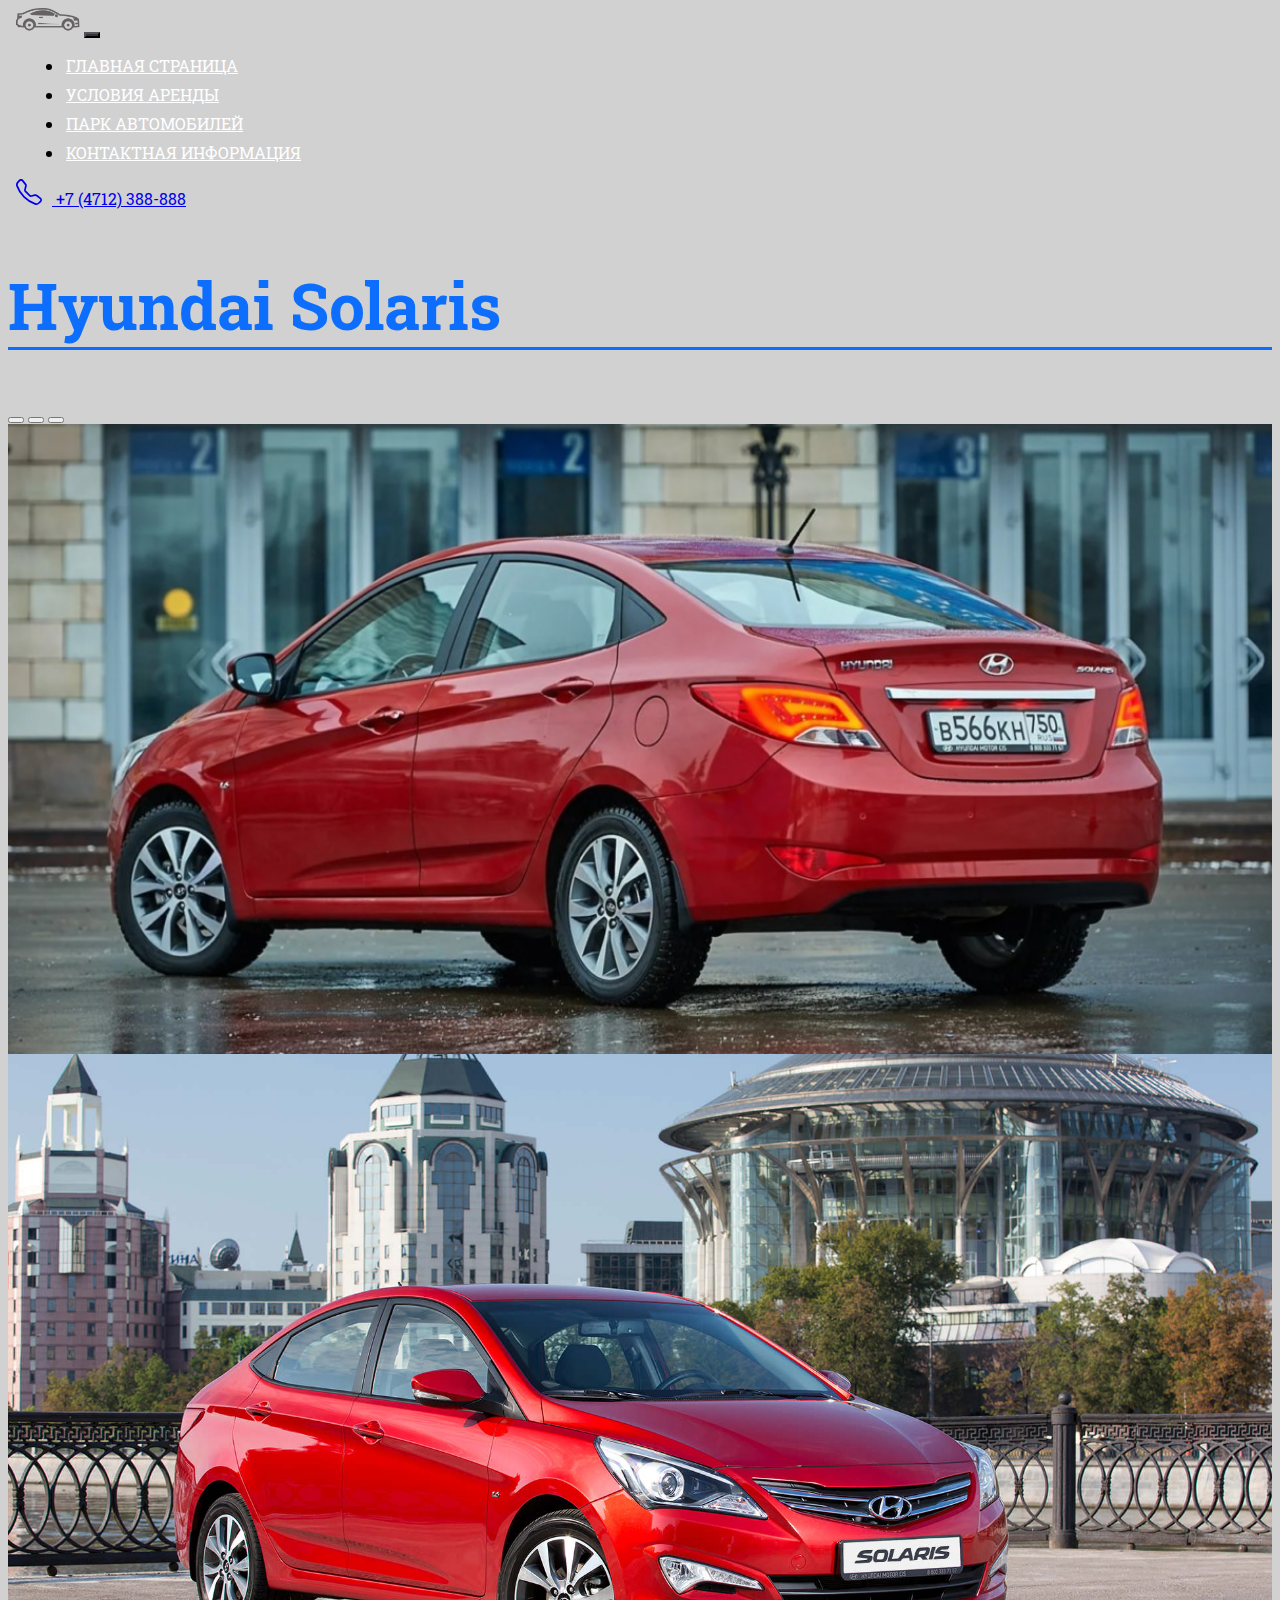
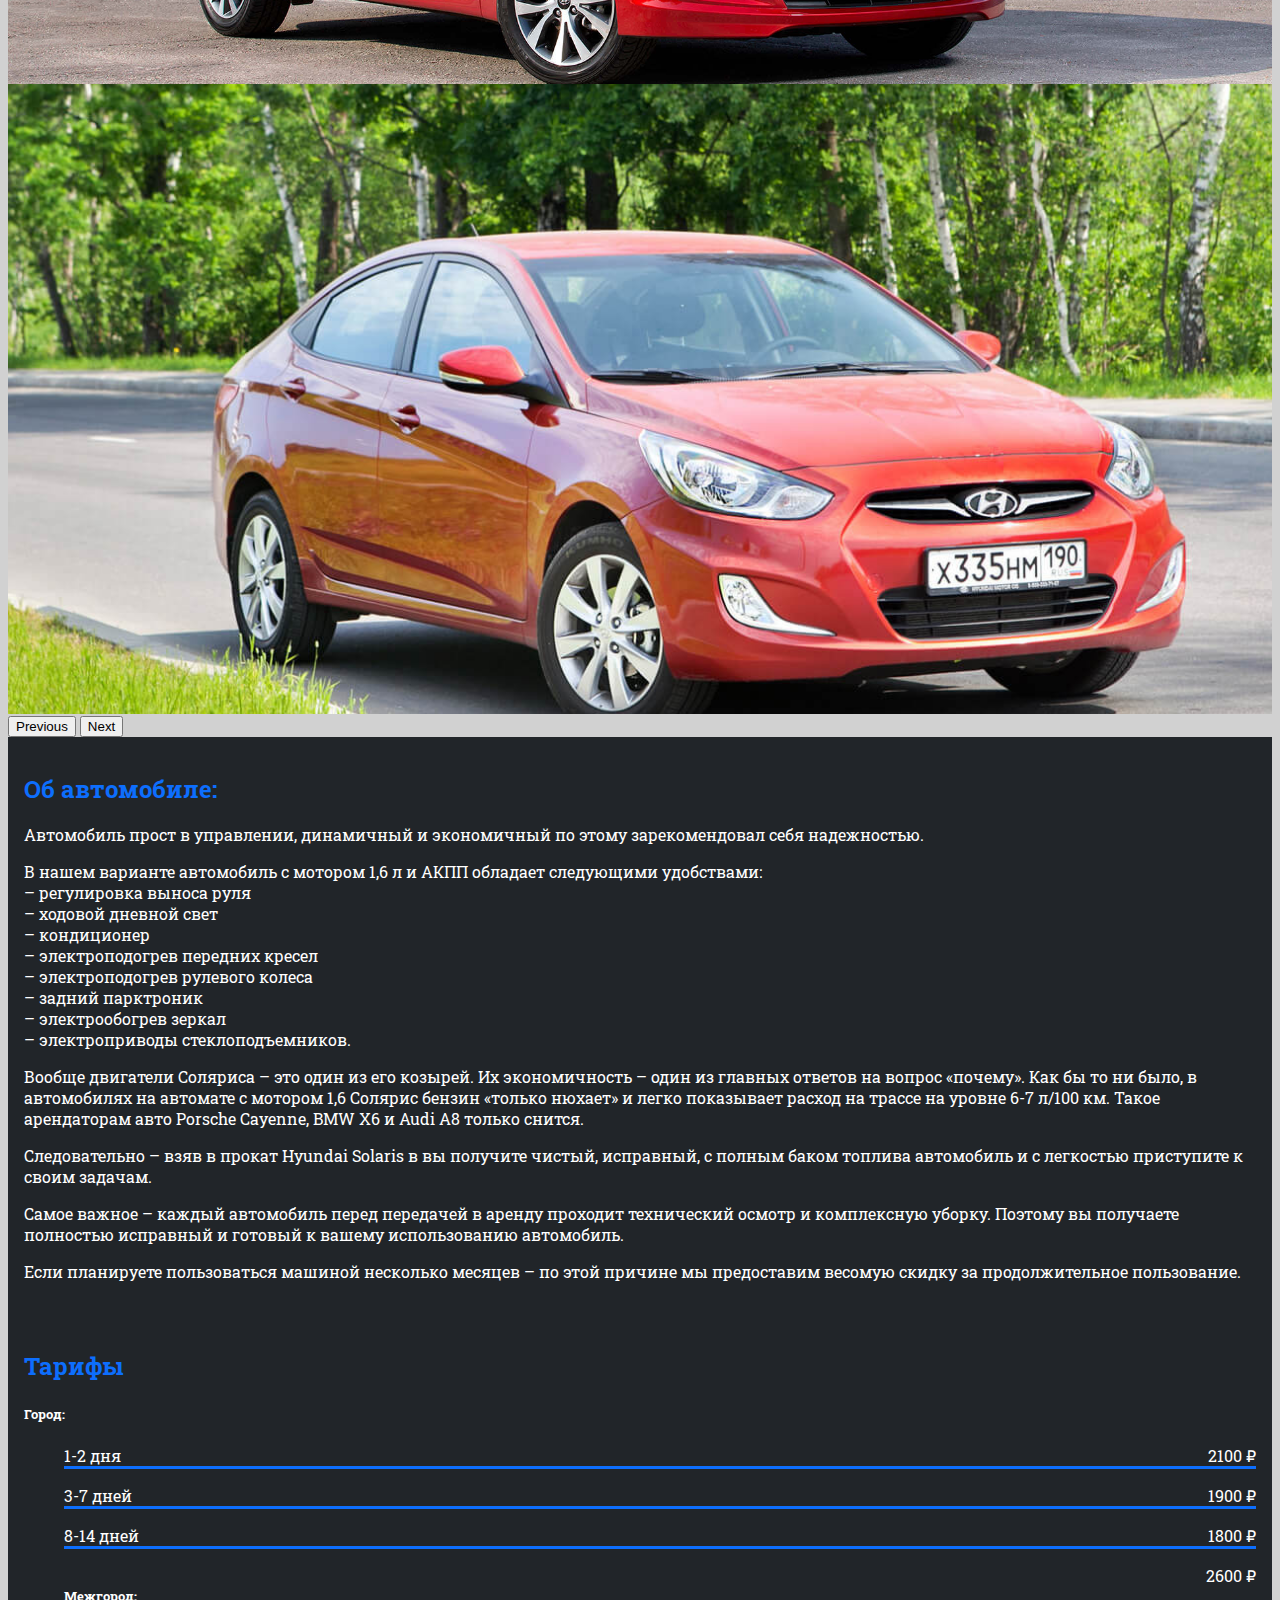
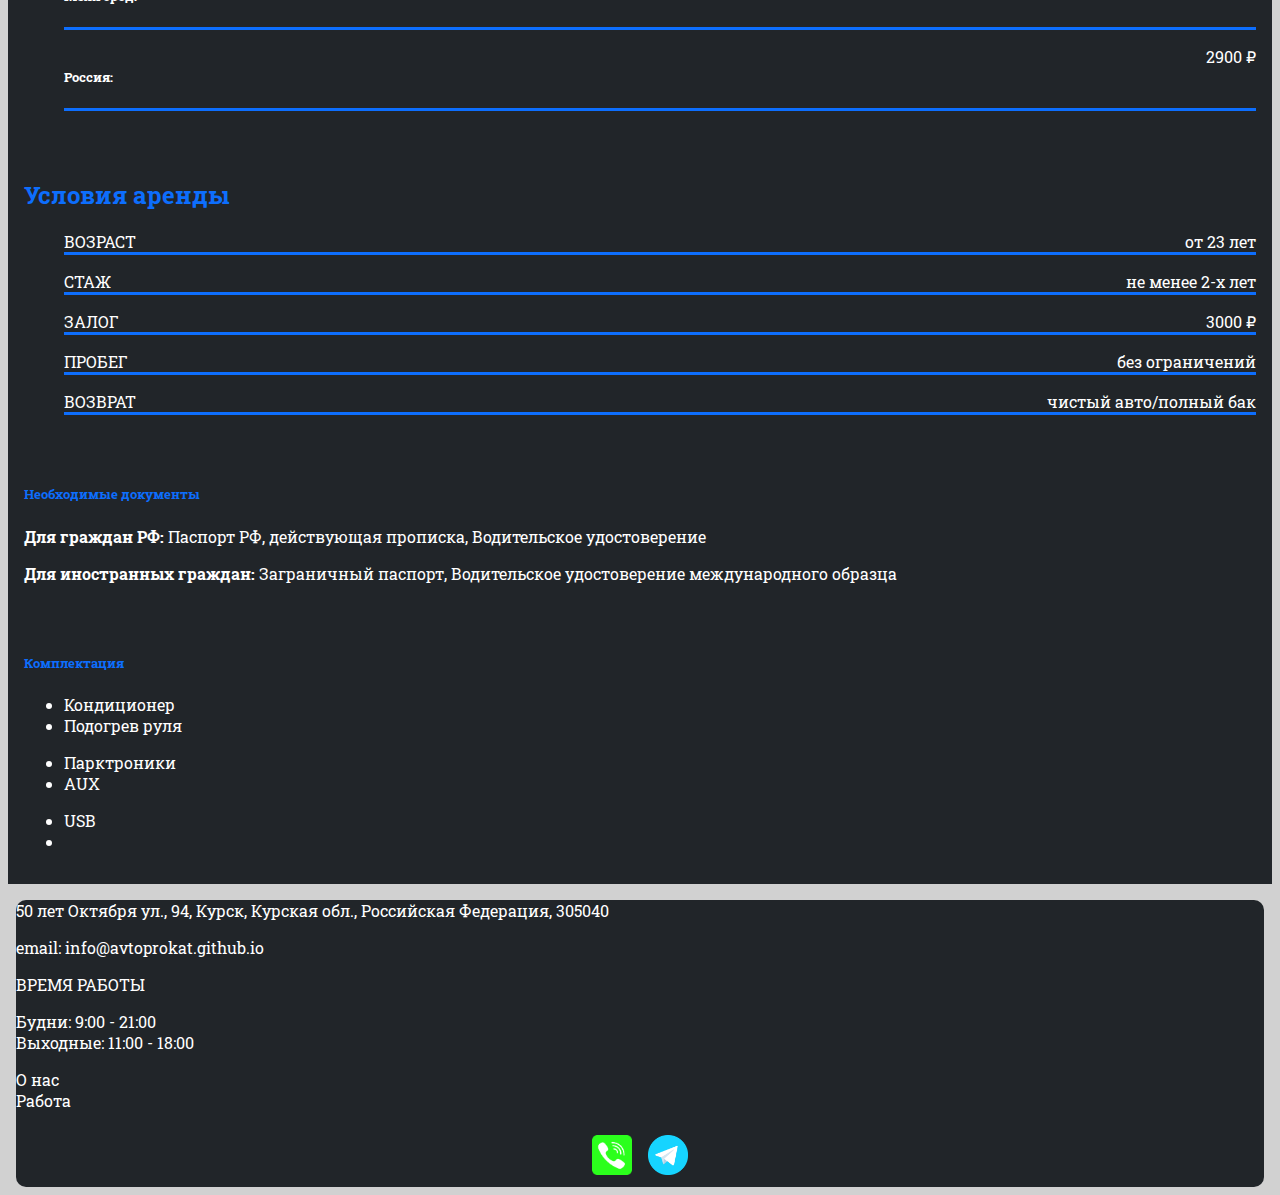
<file: solaris.html>
<!DOCTYPE html>
<html lang="en">

<head>
  <meta charset="UTF-8">
  <meta http-equiv="X-UA-Compatible" content="IE=edge">
  <meta name="viewport" content="width=device-width, initial-scale=1.0">
  <link href="https://cdn.jsdelivr.net/npm/bootstrap@5.2.3/dist/css/bootstrap.min.css" rel="stylesheet"
    integrity="sha384-rbsA2VBKQhggwzxH7pPCaAqO46MgnOM80zW1RWuH61DGLwZJEdK2Kadq2F9CUG65" crossorigin="anonymous">
  <link rel="stylesheet" href="source/styles/style.css">
  <link rel="apple-touch-icon" sizes="180x180" href="source/files/favicon_io/apple-touch-icon.png">
  <link rel="icon" type="image/png" sizes="32x32" href="source/files/favicon_io/favicon-32x32.png">
  <link rel="icon" type="image/png" sizes="16x16" href="source/files/favicon_io/favicon-16x16.png">
  <link rel="manifest" href="source/files/favicon_io/site.webmanifest">
  <title>Автопрокат - Главная</title>
</head>

<body>
  <header>
    <nav class="navbar navbar-expand-lg bg-dark">
      <!-- <nav class="navbar navbar-expand-lg"> -->
      <div class="container-fluid">
        <a class="navbar-brand" href="/"><img src="source/files/logo.png" alt=""></a>
        <button class="navbar-toggler" type="button" data-bs-toggle="collapse" data-bs-target="#navbarNav"
          aria-controls="navbarNav" aria-expanded="false" aria-label="Toggle navigation">
          <span class="navbar-toggler-icon"></span>
        </button>
        <div class="collapse navbar-collapse" id="navbarNav">
          <ul class="navbar-nav">
            <li class="nav-item mx-2">
              <a class="nav-link" aria-current="page" href="/">ГЛАВНАЯ СТРАНИЦА</a>
              <!-- <a href="index.html" class="nav-link active btn btn-primary">ГЛАВНАЯ СТРАНИЦА</a> -->
            </li>
            <li class="nav-item">
              <a class="nav-link" aria-current="page" href="arenda.html">УСЛОВИЯ АРЕНДЫ</a>
            </li>
            <!-- <li class="nav-item">
                    <a class="nav-link" aria-current="page" href="prices.html">ЦЕНЫ</a>
                  </li> -->
            <li class="nav-item">
              <a class="nav-link" href="pricing.html">ПАРК АВТОМОБИЛЕЙ</a>
              <!-- <a href="pricing.html" class="nav-link btn btn-primary">ПАРК АВТОМОБИЛЕЙ</a> -->
            </li>
            <li class="nav-item">
              <a class="nav-link" aria-current="page" href="contacts.html">КОНТАКТНАЯ ИНФОРМАЦИЯ</a>
            </li>
          </ul>
          <a href="tel:+7 (4712) 388-888" class="btn btn-primary btn-lg">
            <svg xmlns="http://www.w3.org/2000/svg" width="26" height="26" fill="currentColor"
              class="bi bi-telephone call-anim" viewBox="0 0 16 16">
              <path
                d="M3.654 1.328a.678.678 0 0 0-1.015-.063L1.605 2.3c-.483.484-.661 1.169-.45 1.77a17.568 17.568 0 0 0 4.168 6.608 17.569 17.569 0 0 0 6.608 4.168c.601.211 1.286.033 1.77-.45l1.034-1.034a.678.678 0 0 0-.063-1.015l-2.307-1.794a.678.678 0 0 0-.58-.122l-2.19.547a1.745 1.745 0 0 1-1.657-.459L5.482 8.062a1.745 1.745 0 0 1-.46-1.657l.548-2.19a.678.678 0 0 0-.122-.58L3.654 1.328zM1.884.511a1.745 1.745 0 0 1 2.612.163L6.29 2.98c.329.423.445.974.315 1.494l-.547 2.19a.678.678 0 0 0 .178.643l2.457 2.457a.678.678 0 0 0 .644.178l2.189-.547a1.745 1.745 0 0 1 1.494.315l2.306 1.794c.829.645.905 1.87.163 2.611l-1.034 1.034c-.74.74-1.846 1.065-2.877.702a18.634 18.634 0 0 1-7.01-4.42 18.634 18.634 0 0 1-4.42-7.009c-.362-1.03-.037-2.137.703-2.877L1.885.511z" />
            </svg>
            +7 (4712) 388-888
          </a>
        </div>
      </div>
    </nav>
  </header>
  <section>








    <div class="container-fluid mt-4">
        <div class="col-lg-12 col-md-12 mb-4"><h2 style="font-size: 64px; border-bottom: 3px solid #0d6efd;">Hyundai Solaris</h2></div>
      <div class="row">
        <div class="col-lg-0"></div>
        <div class="col-lg-8 col-md-12">
          <div class="row">
            <div class="col-lg-12 col-md-12">
                <div id="carouselExampleCaptions" class="carousel slide" data-bs-ride="false">
                    <div class="carousel-indicators">
                      <button type="button" data-bs-target="#carouselExampleCaptions" data-bs-slide-to="0" class="active"
                        aria-current="true" aria-label="Slide 1"></button>
                      <button type="button" data-bs-target="#carouselExampleCaptions" data-bs-slide-to="1"
                        aria-label="Slide 2"></button>
                      <button type="button" data-bs-target="#carouselExampleCaptions" data-bs-slide-to="2"
                        aria-label="Slide 3"></button>
                    </div>
                    <div class="carousel-inner">
                      <div class="carousel-item active img-container">
                        <img src="source/images/solaris1.jpg" style="opacity: inherit;" class="d-block w-100" alt="...">
                      </div>
                      <div class="carousel-item img-container">
                        <img src="source/images/solaris2.jpg" style="opacity: inherit;" class="d-block w-100" alt="...">
                      </div>
                      <div class="carousel-item img-container">
                        <img src="source/images/solaris3.jpg" style="opacity: inherit;" class="d-block w-100" alt="...">
                      </div>
                    </div>
                    <button class="carousel-control-prev" type="button" data-bs-target="#carouselExampleCaptions"
                      data-bs-slide="prev">
                      <span class="carousel-control-prev-icon" aria-hidden="true"></span>
                      <span class="visually-hidden">Previous</span>
                    </button>
                    <button class="carousel-control-next" type="button" data-bs-target="#carouselExampleCaptions"
                      data-bs-slide="next">
                      <span class="carousel-control-next-icon" aria-hidden="true"></span>
                      <span class="visually-hidden">Next</span>
                    </button>
                  </div>
                </div>
                <div class="col-lg-12 col-md-12">
                    <div class="card col-lg-12 sitebar my-4">
                        <h2>Об автомобиле:</h2>
                        <p class="text-index">Автомобиль прост в управлении, динамичный и экономичный по этому зарекомендовал себя надежностью.</p>
                        <p class="text-index">В нашем варианте автомобиль с мотором 1,6 л и АКПП обладает следующими удобствами:
                            <br> – регулировка выноса руля
                            <br>– ходовой дневной свет
                            <br>– кондиционер
                            <br>– электроподогрев передних кресел
                            <br>– электроподогрев рулевого колеса
                            <br>– задний парктроник
                            <br>– электрообогрев зеркал
                            <br>– электроприводы стеклоподъемников.</p>
                        <p class="text-index">Вообще двигатели Соляриса – это один из его козырей. Их экономичность – один из главных ответов на вопрос «почему». Как бы то ни было, в автомобилях на автомате с мотором 1,6 Солярис бензин «только нюхает» и легко показывает расход на трассе на уровне 6-7 л/100 км. Такое арендаторам авто Porsche Cayenne, BMW X6 и Audi A8 только снится.</p>
                        <p class="text-index">Следовательно – взяв в прокат Hyundai Solaris в вы получите чистый, исправный, с полным баком топлива автомобиль и с легкостью приступите к своим задачам.</p>
                        <p class="text-index">Самое важное – каждый автомобиль перед передачей в аренду проходит технический осмотр и комплексную уборку. Поэтому вы получаете полностью исправный и готовый к вашему использованию автомобиль.</p>
                        <p class="text-index">Если планируете пользоваться машиной несколько месяцев – по этой причине мы предоставим весомую скидку за продолжительное пользование.</p>
                      </div>
                    </div>
            </div>
        </div>
        <div class="col-lg-4 col-md-12">
          <div class="row px-2">
            <div class="card col-lg-12 sitebar mb-4">
                <h2>Тарифы</h2>
                <h5 class="tarif-h5">Город:</h5>
                <ul class="list-group list-group-horizontal mb-2">
                    <li class="list-group-item p-1 w-100 tarif-item">1-2 дня<span>2100 ₽</span></li>
                  </ul>
                  <ul class="list-group list-group-horizontal mb-2">
                    <li class="list-group-item p-1 w-100 tarif-item">3-7 дней<span>1900 ₽</span></li>
                  </ul>
                  <ul class="list-group list-group-horizontal mb-2">
                    <li class="list-group-item p-1 w-100 tarif-item">8-14 дней<span>1800 ₽</span></li>
                  </ul>
                  <ul class="list-group list-group-horizontal mb-2">
                    <li class="list-group-item p-1 w-100 tarif-item"><h5 class="tarif-h5">Межгород:</h5><span>2600 ₽</span></li>
                  </ul>
                  <ul class="list-group list-group-horizontal mb-2">
                    <li class="list-group-item p-1 w-100 tarif-item"><h5 class="tarif-h5">Россия:</h5><span>2900 ₽</span></li>
                  </ul>
            </div>
            <div class="card col-lg-12 sitebar mt-2 mb-4">
                <h2>Условия аренды</h2>
                <ul class="list-group list-group-horizontal mb-2">
                    <li class="list-group-item p-1 w-100 tarif-item">ВОЗРАСТ<span>от 23 лет</span></li>
                  </ul>
                  <ul class="list-group list-group-horizontal mb-2">
                    <li class="list-group-item p-1 w-100 tarif-item">СТАЖ<span>не менее 2-х лет</span></li>
                  </ul>
                  <ul class="list-group list-group-horizontal mb-2">
                    <li class="list-group-item p-1 w-100 tarif-item">ЗАЛОГ<span>3000 ₽</span></li>
                  </ul>
                  <ul class="list-group list-group-horizontal mb-2">
                    <li class="list-group-item p-1 w-100 tarif-item">ПРОБЕГ<span>без ограничений</span></li>
                  </ul>
                  <ul class="list-group list-group-horizontal mb-2">
                    <li class="list-group-item p-1 w-100 tarif-item">ВОЗВРАТ<span>чистый авто/полный бак</span></li>
                  </ul>
            </div>
            <div class="card col-lg-12 sitebar mt-2 mb-4">
                <h5 class="card-title">Необходимые документы</h5>
                <p class="card-text"><b>Для граждан РФ:</b> Паспорт РФ, действующая прописка, Водительское удостоверение</p>
                <p class="card-text"> <b>Для иностранных граждан:</b> Заграничный паспорт, Водительское удостоверение международного образца</p>
              </div>
            <div class="card col-lg-12 sitebar mt-2 mb-4">
                <h5 class="card-title mx-1">Комплектация</h5>
                <ul class="list-group list-group-horizontal mb-2" style="font-size: medium">
                    <li class="list-group-item p-1 w-100 auto-item">Кондиционер</li>
                    <li class="list-group-item p-1 w-100 auto-item" >Подогрев руля</li>
                  </ul>
                  <ul class="list-group list-group-horizontal mb-2" style="font-size: medium">
                    <li class="list-group-item p-1 w-100 auto-item">Парктроники</li>
                    <li class="list-group-item p-1 w-100 auto-item">AUX</li>
                  </ul>
                  <ul class="list-group list-group-horizontal mb-2" style="font-size: medium">
                    <li class="list-group-item p-1 w-100 auto-item">USB</li>
                    <li class="list-group-item p-1 w-100 auto-item"> </li>
                  </ul>
            </div>
          </div>
        </div>
    </div>
      </div>



  </section>
  <footer>
    <div class="container-fluid">
      <div class="row">
        <div class="col-lg-3 col-md-12 fotter-text text-center mt-4">
          <p>50 лет Октября ул., 94, Курск, Курская обл., Российская Федерация, 305040</p>
          <p>email: info@avtoprokat.github.io</p>
        </div>
        <div class="col-lg-3 col-md-12 fotter-text text-center mt-4">
          <p>ВРЕМЯ РАБОТЫ</p>
          <p>Будни: 9:00 - 21:00<br> Выходные: 11:00 - 18:00</p>
        </div>
        <div class="col-lg-3 col-md-12 fotter-text text-center mt-4">
          <p>О нас<br> Работа</p>
        </div>
        <div class="col-lg-3 col-md-12 fotter-text media-links">
          <a href="https://web.whatsapp.com/"><img style="width: 40px; margin: 0.5em;" src="source/files/phone.png" alt="whatsapp"></a>
          <a href="https://web.telegram.org/"><img style="width: 40px; margin: 0.5em" src="source/files/tg.png" alt="telegram"></a>
        </div>
      </div>
    </div>
  </footer>





  <script src="https://cdn.jsdelivr.net/npm/bootstrap@5.2.3/dist/js/bootstrap.bundle.min.js"
    integrity="sha384-kenU1KFdBIe4zVF0s0G1M5b4hcpxyD9F7jL+jjXkk+Q2h455rYXK/7HAuoJl+0I4" crossorigin="anonymous">
  </script>
</body>

</html>
</file>
<file: source/styles/style.css>
@import url(https://fonts.googleapis.com/css?family=Roboto+Slab&display=swap);

body {
    font-family: Roboto Slab, serif;
    background-color: rgb(47, 53, 58);
    background-color: #d1d1d1;
}

/* nav {
    background-color: #ff6a28;
} */
.jopa {
    margin: 2em;
}

.auto-item {
    justify-content: space-between;
    color: white;
    border:0em;
    background-color: rgb(33, 37, 41);
}

.tarif-item {
    display: flex;
    justify-content: space-between;
    color: white;
    border:0em;
    background-color: rgb(33, 37, 41);
    border-bottom: 3px solid #0d6efd;
}

.tarif-h5 {
    color: white;
}

h1 {
    color: rgb(33, 37, 41);
    font-size: 50px;
    background: radial-gradient(#373d44 -50%, #d1d1d1 70%);
}

h2,
h5,
h6 {
    color: #0d6efd;
}

.text-gl {
    background-color: #212529;
    border-radius: 10px 10px;
}

p {
    color: white;
}

.navbar {
    margin: 0.5em;
    border-radius: 10px 10px;
}

.navbar-collapse {
    justify-content: space-between;
}

.nav-link {
    color: white;
    margin-inline: 0.13em;
}

.navbar-nav .nav-link.active {
    color: rgb(122, 122, 122);
}

.navbar-brand img {
    width: 4em;
}

.navbar-toggler {
    background-color: rgb(47, 53, 58);

}

.nav-item {
    margin: 0.5em;
}

.sitebar {
    /* color: black; */
    background-color: rgb(33, 37, 41);
    border: 1em;
    border-color: white;
    text-decoration: none;
    padding: 1em;
}

.sitebar a {
    text-decoration: none;
    color: #0d6efd;
}

.card {
    background-color: rgb(33, 37, 41);
    /* background-color: #ff6a28; */
    color: white;
    border: 1em;
    border-color: white;
}

.carousel-inner {
    border-radius: 10px 10px;
    background-color: rgb(33, 37, 41);
    /* background-color: #ff6a28; */
}

.slide-text,
.fotter-text {
    color: white;
    margin: auto auto;
}

.col-lg-6.col-md-6>img {
    border-radius: 10px 10px;
    border: 1em;
    border-color: white;
}

html>body>footer {
    background-color: rgb(33, 37, 41);
    /* background-color: #ff6a28; */
    margin: 0.5em;
    border: 1em;
    border-color: white;
    border-radius: 10px 10px;
}

.media-links {
    display: flex;
    justify-content: center;
    align-items: center;
}

.text-index {
    color: rgb(255, 255, 255);
}

.map-container {
    overflow: hidden;
    padding-bottom: 56.25%;
    position: relative;
    height: 0;
    border: 1px solid #000;
    border-radius: 10px 10px;
}

.map-container iframe {
    left: 0;
    top: 0;
    height: 100%;
    width: 100%;
    position: absolute;
}

.img-container {
    position: relative;
    height: 70vh;
    /*Вместо height: 70vh можно использовать padding-bottom: 56.25%; /* соотношение 16:9 */
    width: 100%;
    overflow: hidden;
  }
  
  .img-container img {
    position: absolute;
    top: 0;
    left: 0;
    height: 70vh;
    width: 100%;
    object-fit: cover;
    opacity: .6;
  }

.call-anim {
    margin-right: 10px;
    animation: myAnim 5s ease 0s infinite normal forwards;
}

/* @keyframes myAnim {
	0% {
		transform: translate(0);
	}

	20% {
		transform: translate(-1px, 1px);
	}

	40% {
		transform: translate(-1px, -1px);
	}

	60% {
		transform: translate(1px, 1px);
	}

	80% {
		transform: translate(1px, -1px);
	}

	100% {
		transform: translate(0);
	}
} */

@keyframes myAnim {
	0%,
	100% {
		transform: translateX(0%);
		transform-origin: 50% 50%;
	}

	15% {
		transform: translateX(-4px) rotate(-6deg);
	}

	30% {
		transform: translateX(4px) rotate(6deg);
	}

	45% {
		transform: translateX(-4px) rotate(-3.6deg);
	}

	60% {
		transform: translateX(3px) rotate(2.4deg);
	}

	75% {
		transform: translateX(-1px) rotate(-1.2deg);
	}
}

@media (max-width: 755px) {
    .carousel-indicators {
        display: none;
    }
}

@media (max-width: 1000px) {
    .carousel-indicators {
        display: none;
    }
    .img-container {
        position: relative;
        height: 40vh;
        width: 100%;
        overflow: hidden;
      }
      
      .img-container img {
        position: absolute;
        top: 0;
        left: 0;
        height: 40vh;
        width: 100%;
        object-fit: cover;
        opacity: .6;
      }
}
</file>
